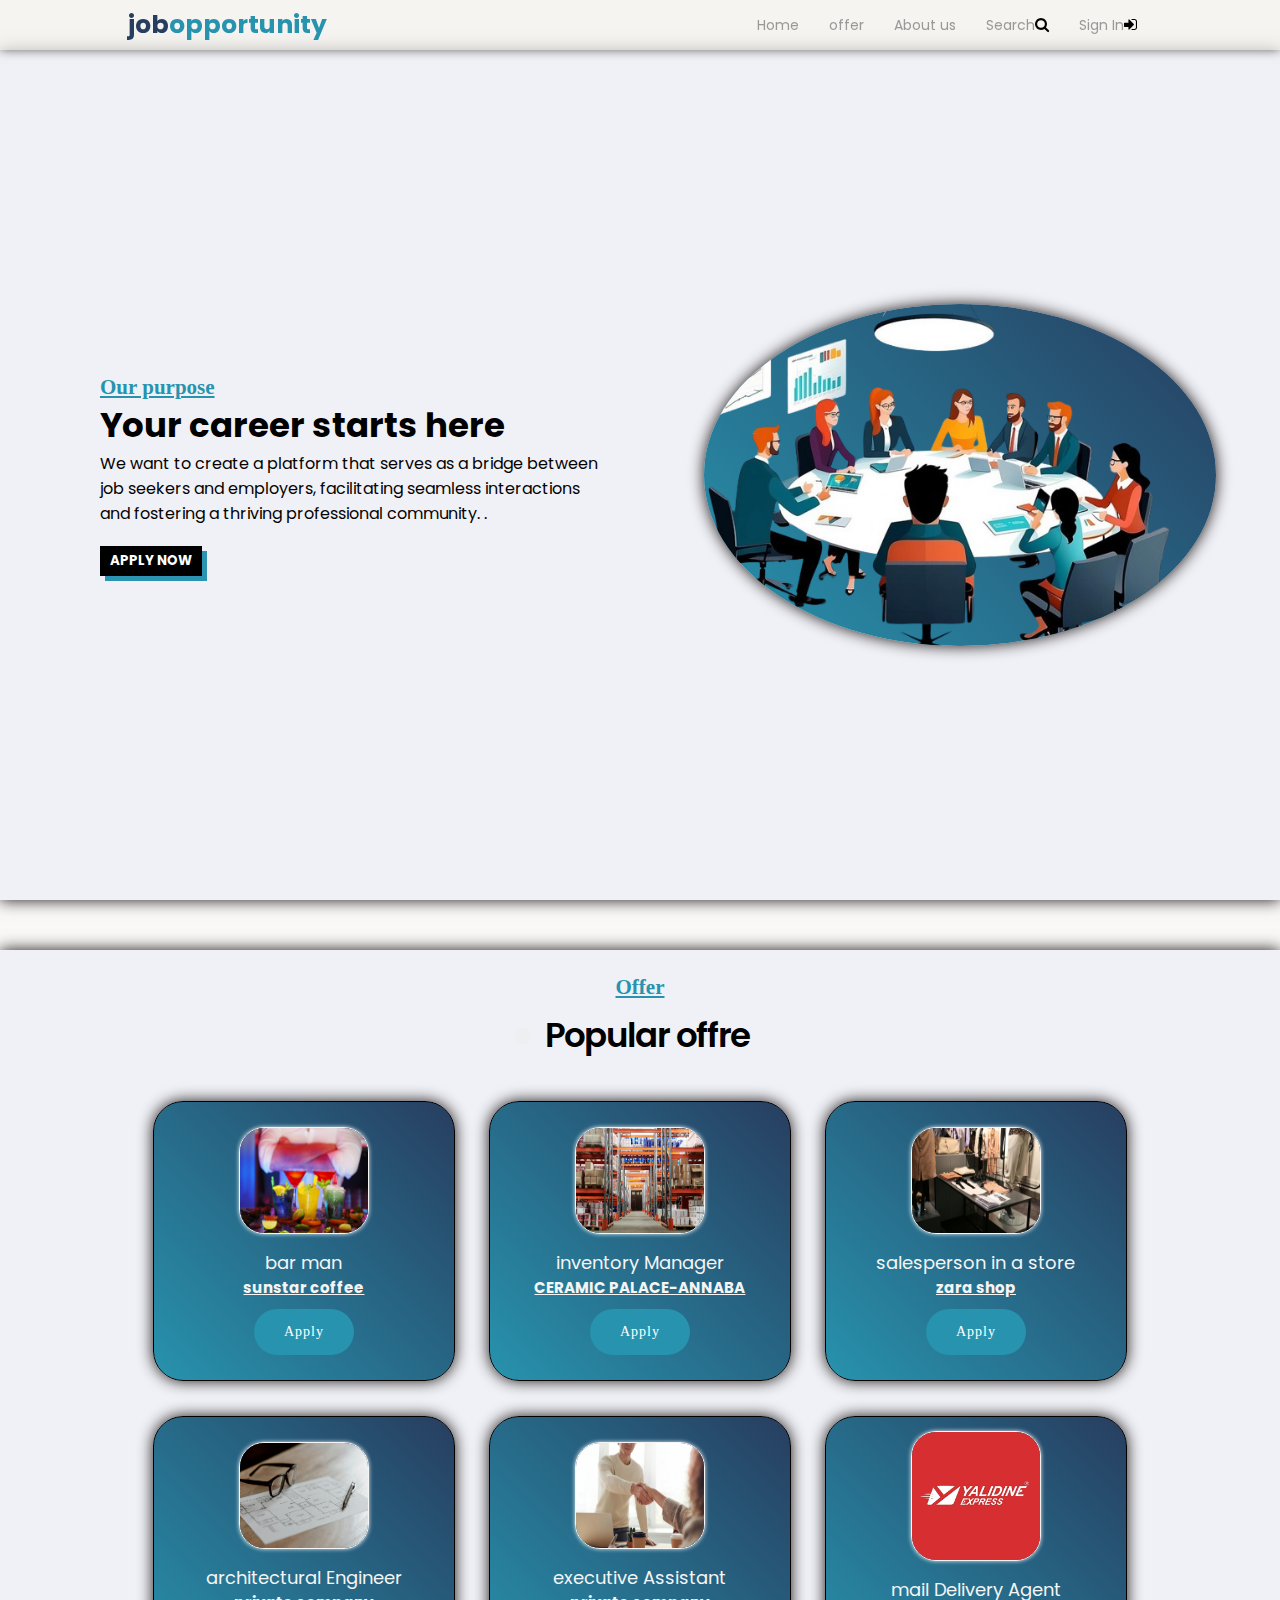
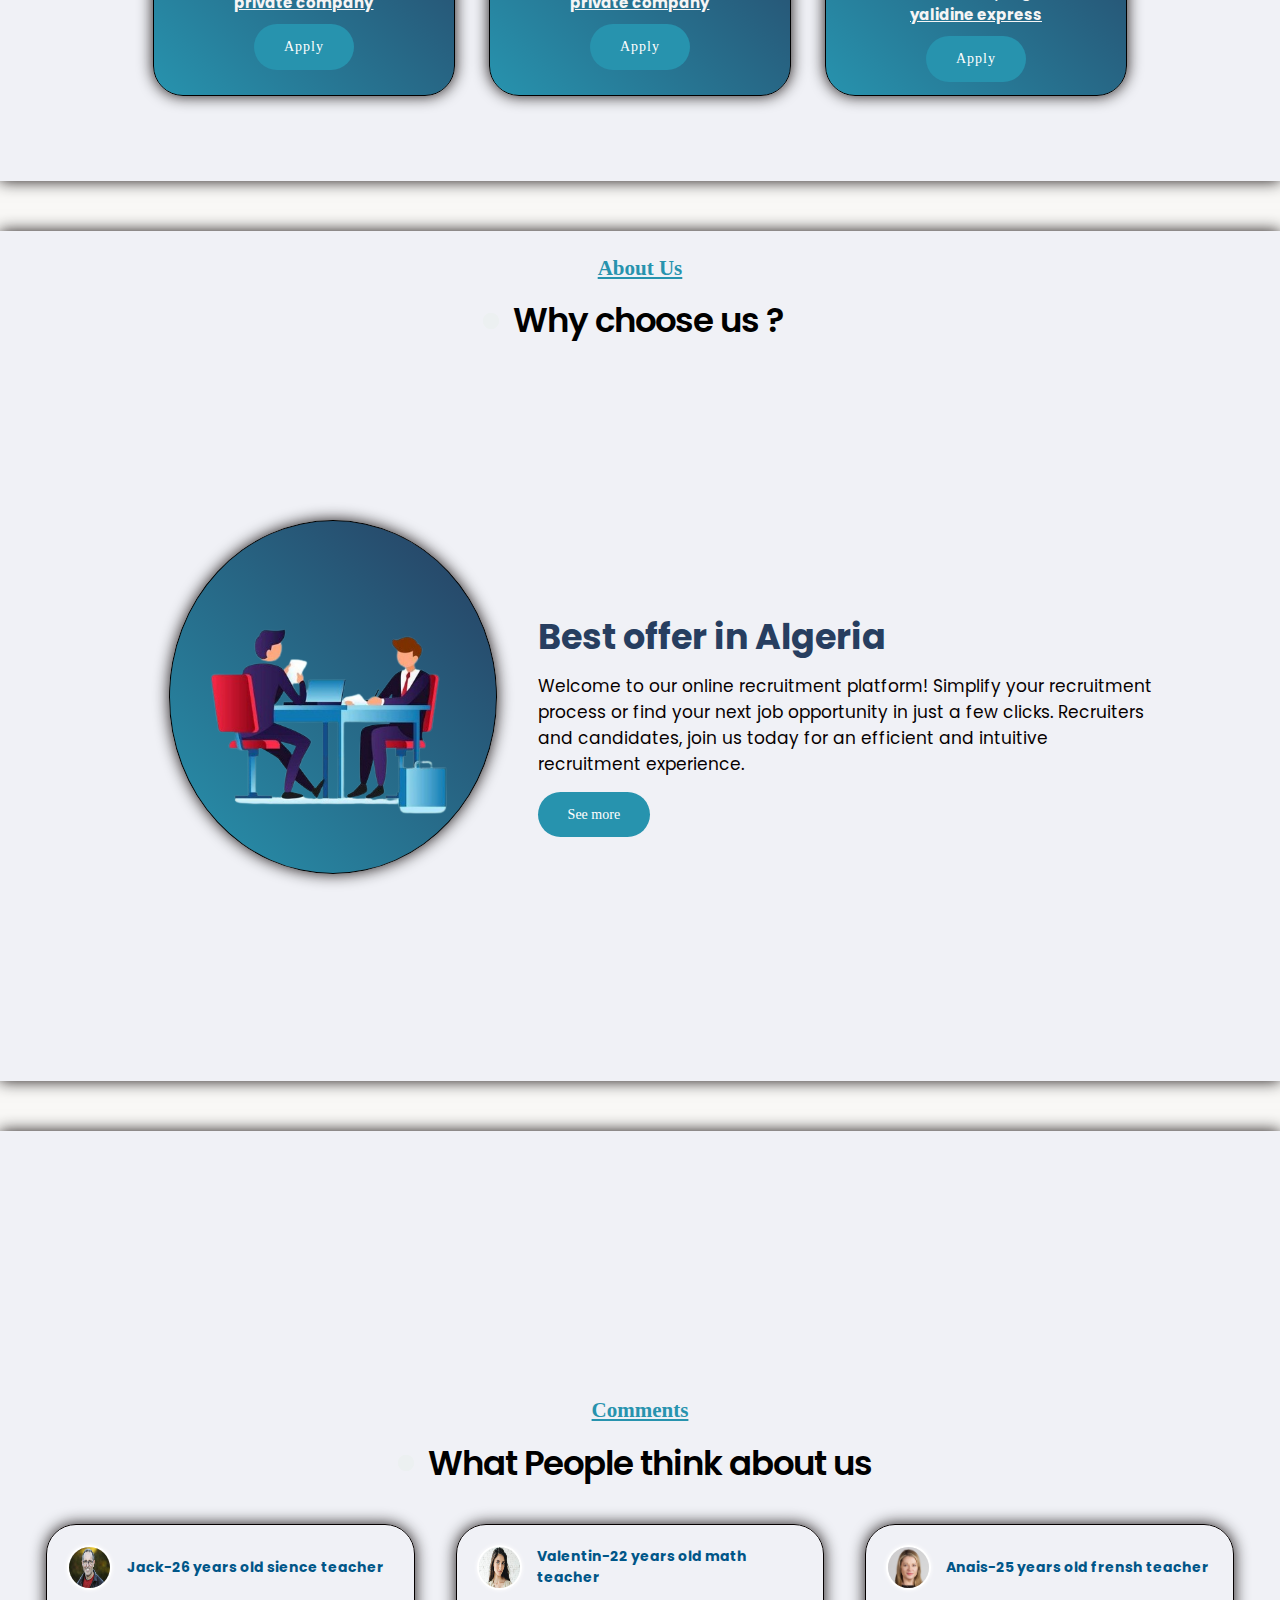
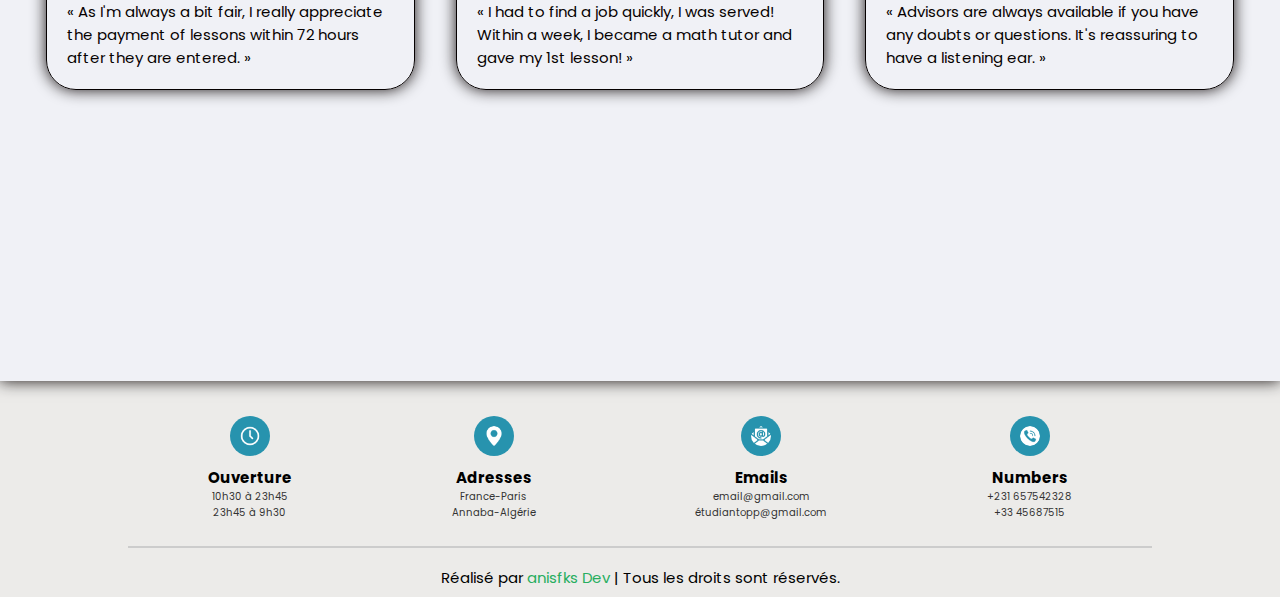
<file: html/index.html>
<!DOCTYPE html>
<html lang="en">
<head>
    <meta charset="UTF-8">
    <meta http-equiv="X-UA-Compatible" content="IE=edge">
    <meta name="viewport" content="width=device-width, initial-scale=1.0">
    <title>job opp</title>
    <link rel="stylesheet" href="../css/style.css">
    <link rel="stylesheet" href="https://cdnjs.cloudflare.com/ajax/libs/font-awesome/4.7.0/css/font-awesome.min.css">
    <link rel="shortcut icon" href="../images/Capture d’écran (7).png" type="image/x-icon">
</head>
<body>
    
    <header>
        <div class="logo">
            <p><span>job</span>opportunity</p>
        </div>
        <ul class="menu">
            <li><a href="index.html">Home</a></li>
            <li><a href="offreopp.html">offer</a></li>
            <li><a href="aboutus.html" >About us</a></li>
            <li><a href="#">Search</a><i class="fa fa-search" style="font-size:15px" ></i></li>
            <li  onclick="openk()" id="open"><a>Sign In</a><i class="fa fa-sign-in" aria-hidden="true" style="font-size:15px" ></i></li>
        </ul>

        <!-- menu responsive -->
        <div class="toggle_menu"></div>
        
    </header>




   
    <div id="windw" >
      <div id="dakhel">
        <span id="close" onclick="closek()">&times;</span>
        <section>
            <form class="form">
                <div class="flex-column">
                  <label>Email</label>
                </div>
                <div class="inputForm">
                  <svg
                    xmlns="http://www.w3.org/2000/svg"
                    width="20"
                    viewBox="0 0 32 32"
                    height="20"
                  >
                    <g data-name="Layer 3" id="Layer_3">
                      <path
                        d="m30.853 13.87a15 15 0 0 0 -29.729 4.082 15.1 15.1 0 0 0 12.876 12.918 15.6 15.6 0 0 0 2.016.13 14.85 14.85 0 0 0 7.715-2.145 1 1 0 1 0 -1.031-1.711 13.007 13.007 0 1 1 5.458-6.529 2.149 2.149 0 0 1 -4.158-.759v-10.856a1 1 0 0 0 -2 0v1.726a8 8 0 1 0 .2 10.325 4.135 4.135 0 0 0 7.83.274 15.2 15.2 0 0 0 .823-7.455zm-14.853 8.13a6 6 0 1 1 6-6 6.006 6.006 0 0 1 -6 6z"
                      ></path>
                    </g>
                  </svg>
                  <input placeholder="Enter your Email" class="input" type="text" />
                </div>
              
                <div class="flex-column">
                  <label>Password </label>
                </div>
                <div class="inputForm">
                  <svg
                    xmlns="http://www.w3.org/2000/svg"
                    width="20"
                    viewBox="-64 0 512 512"
                    height="20"
                  >
                    <path
                      d="m336 512h-288c-26.453125 0-48-21.523438-48-48v-224c0-26.476562 21.546875-48 48-48h288c26.453125 0 48 21.523438 48 48v224c0 26.476562-21.546875 48-48 48zm-288-288c-8.8125 0-16 7.167969-16 16v224c0 8.832031 7.1875 16 16 16h288c8.8125 0 16-7.167969 16-16v-224c0-8.832031-7.1875-16-16-16zm0 0"
                    ></path>
                    <path
                      d="m304 224c-8.832031 0-16-7.167969-16-16v-80c0-52.929688-43.070312-96-96-96s-96 43.070312-96 96v80c0 8.832031-7.167969 16-16 16s-16-7.167969-16-16v-80c0-70.59375 57.40625-128 128-128s128 57.40625 128 128v80c0 8.832031-7.167969 16-16 16zm0 0"
                    ></path>
                  </svg>
                  <input placeholder="Enter your Password" class="input" type="password" />
                </div>
              
                <div class="flex-row">
                  
                  <span class="span">Forgot password?</span>
                </div>
                <button class="button-submit">Sign In</button>
                <p class="p">Don't have an account? <a class="rgstr" onclick="openl()" id="open1">Sign Up</span></a></p>
            
                </div>
              </form>
              
        </section>
      </div>
    </div>



    <div id="windw1">
        <div id="dakhel1">
          <section>
            <form class="form1">
                <p class="title">Register </p>
                <p class="message">Signup now and get your job</p>
                    <div class="flex">
                    <label>
                        <input style="width: 200px;" id="fn" class="input" type="text" placeholder="" required="">
                        <span>Firstname</span>
                    </label>
            
                    <label>
                        <input id="ln" style=" width: 200px; position: relative; right: 18px;" class="input" type="text" placeholder="" required="">
                        <span >Lastname</span>
                    </label>
                </div>  
                        
                <label>
                    <input class="input" type="email" placeholder="" required="">
                    <span>Email</span>
                </label> 
                    
                <label>
                    <input class="input" type="password" placeholder="" required="">
                    <span>Password</span>
                </label>
                <label>
                    <input class="input" type="password" placeholder="" required="">
                    <span>Confirm password</span>
                </label>
                <button  class="submit">Sign up</button>
                <p class="signin">Already have an acount ? <a onclick="closel()" id="close1">Signin</a> </p>
            </form>
        </section>
        </div>
    </div>


















    <!-- section acceuil home -->

    <section id="home">
        <div class="left">
            <h4>Our purpose</h4>
            <h1>Your career starts here</h1>
            <p>We want to create a platform that serves as a bridge between job seekers and employers, facilitating seamless interactions and fostering a thriving professional community. .</p>
             <button><a href="offreopp.html">apply now</a></button>
        </div>
        <div class="right">
            <img src="../images/design-nahar_977617-74426-removebg-preview.png">
        </div>
    </section>

       <!-- section  menu -->

       <section id="menu">
           <h4 class="mini_title">Offer</h4>
           <h2 class="title" >Popular offre</h2>
           <div class="dishes">
               <div class="dish">
                   <img src="../images/pexels-energepiccom-110472.jpg">
                   <p>bar man</p>
                   <h2>sunstar coffee</h2>
                   <a href="../html/offreopp.html">Apply</a>
               </div>
               <div class="dish">
                    <img src="../images/pexels-tiger-lily-4483610.jpg">
                    <p>inventory Manager</p>
                    <h2>CERAMIC PALACE-ANNABA</h2>
                    <a href="./html/offreopp.html">Apply</a>
               </div>
               <div class="dish">
                    <img src="../images/pexels-edgars-kisuro-1488467.jpg">
                    <p>salesperson in a store</p>
                    <h2>zara  shop</h2>
                    <a href="../html/offreopp.html">Apply</a>
                </div>
                <div class="dish">
                        <img src="../images/pexels-anete-lusina-4792498.jpg">
                        <p>architectural Engineer </p>
                        <h2>private company</h2>
                        <a href="../html/offreopp.html">Apply</a>
                </div>
                <div class="dish">
                    <img src="../images/pexels-fauxels-3184465.jpg">
                    <p>executive Assistant</p>
                    <h2>private company</h2>
                    <a href="../html/offreopp.html">Apply</a>
               </div>
               <div class="dish">
                <img src="../images/téléchargement (1).png">
                <p>mail Delivery Agent</p>
                <h2>yalidine express</h2>
                <a href="../html/offreopp.html">Apply</a>
           </div>

           </div>
       </section>


       <!-- section about us -->

       <section id="about_us">
            <h4 class="mini_title">About Us</h4>
            <h2 class="title">Why choose us ?</h2>
            <div class="about">
                <div class="left">
                    <img src="../images/431954286_1119997585991327_9213122147907286357_n-removebg-preview.png">
                </div>
                <div class="right">
                    <h3>Best offer in Algeria</h3>
                    <p>Welcome to our online recruitment platform! Simplify your recruitment process or find your next job opportunity in just a few clicks. Recruiters and candidates, join us today for an efficient and intuitive recruitment experience.</p>
                    <a href="../html/aboutus.html">See more</a>
                </div>
            </div>
       </section>


       <!-- section comments -->
      <section class="comment_section">
            <h4 class="mini_title">Comments</h4>
            <h2 class="title"> What People think about us</h2>
            <div class="comments">
                <div class="comment">
                    <div>
                        <img src="../images/jack.jpeg">
                        <h4>Jack-26 years old sience teacher</h4> 
                        
                    </div>
                    <p>« As I'm always a bit fair, I really appreciate the payment of lessons within 72 hours after they are entered. »</p>
                </div>
                <div class="comment">
                    <div>
                        <img src="../images/vlntn.jpeg">
                        <h4>Valentin-22 years old math teacher </h4>
                    </div>
                    <p>« I had to find a job quickly, I was served! Within a week, I became a math tutor and gave my 1st lesson! »</p>
                </div>
                <div class="comment">
                    <div>
                        <img src="../images/anayis.jpeg">
                        <h4>Anais-25 years old frensh teacher</h4>
                    </div>
                    <p>« Advisors are always available if you have any doubts or questions. It's reassuring to have a listening ear. »</p>
                </div>


            </div>
      </section>

      <!-- section reservation 
      <section id="reservation">
        <h4 class="mini_title">reservation</h4>
        <h2 class="title"> fill this form to make a reservation</h2>
        <form action="">
            <label> Your Name</label>
            <input type="text">
            <label> Your Email</label>
            <input type="email">
            <label> Your Number</label>
            <input type="text">
            <label> Reservation Date</label>
            <input type="date">
            <input type="submit" value="Make The Reservation">
            
        </form>
      </section>
    -->


      <!-- footer -->
      <footer>
          <div class="services_list">
              <div class="service">
                  <img src="../icon/clock.png" alt="">
                  <h2>Ouverture</h2>
                  <p>10h30 à 23h45</p>
                  <p>23h45 à 9h30</p>
              </div>

              <div class="service">
                <img src="../icon/pin.png" alt="">
                <h2>Adresses</h2>
                <p>France-Paris</p>
                <p>Annaba-Algérie</p>
            </div>
            <div class="service">
                <img src="../icon/email.png" alt="">
                <h2>Emails</h2>
                <p>email@gmail.com</p>
                <p>étudiantopp@gmail.com</p>
            </div>
            <div class="service">
                <img src="../icon/call.png" alt="">
                <h2>Numbers</h2>
                <p>+231 657542328</p>
                <p>+33 45687515</p>
            </div>
            
            <hr>
          </div>

          <p class="footer_text">Réalisé par <span>anisfks Dev</span> | Tous les droits sont réservés.</p>
          
      </footer>


      <script src="window.js" >
         
      </script>




</body>
</html>
</file>
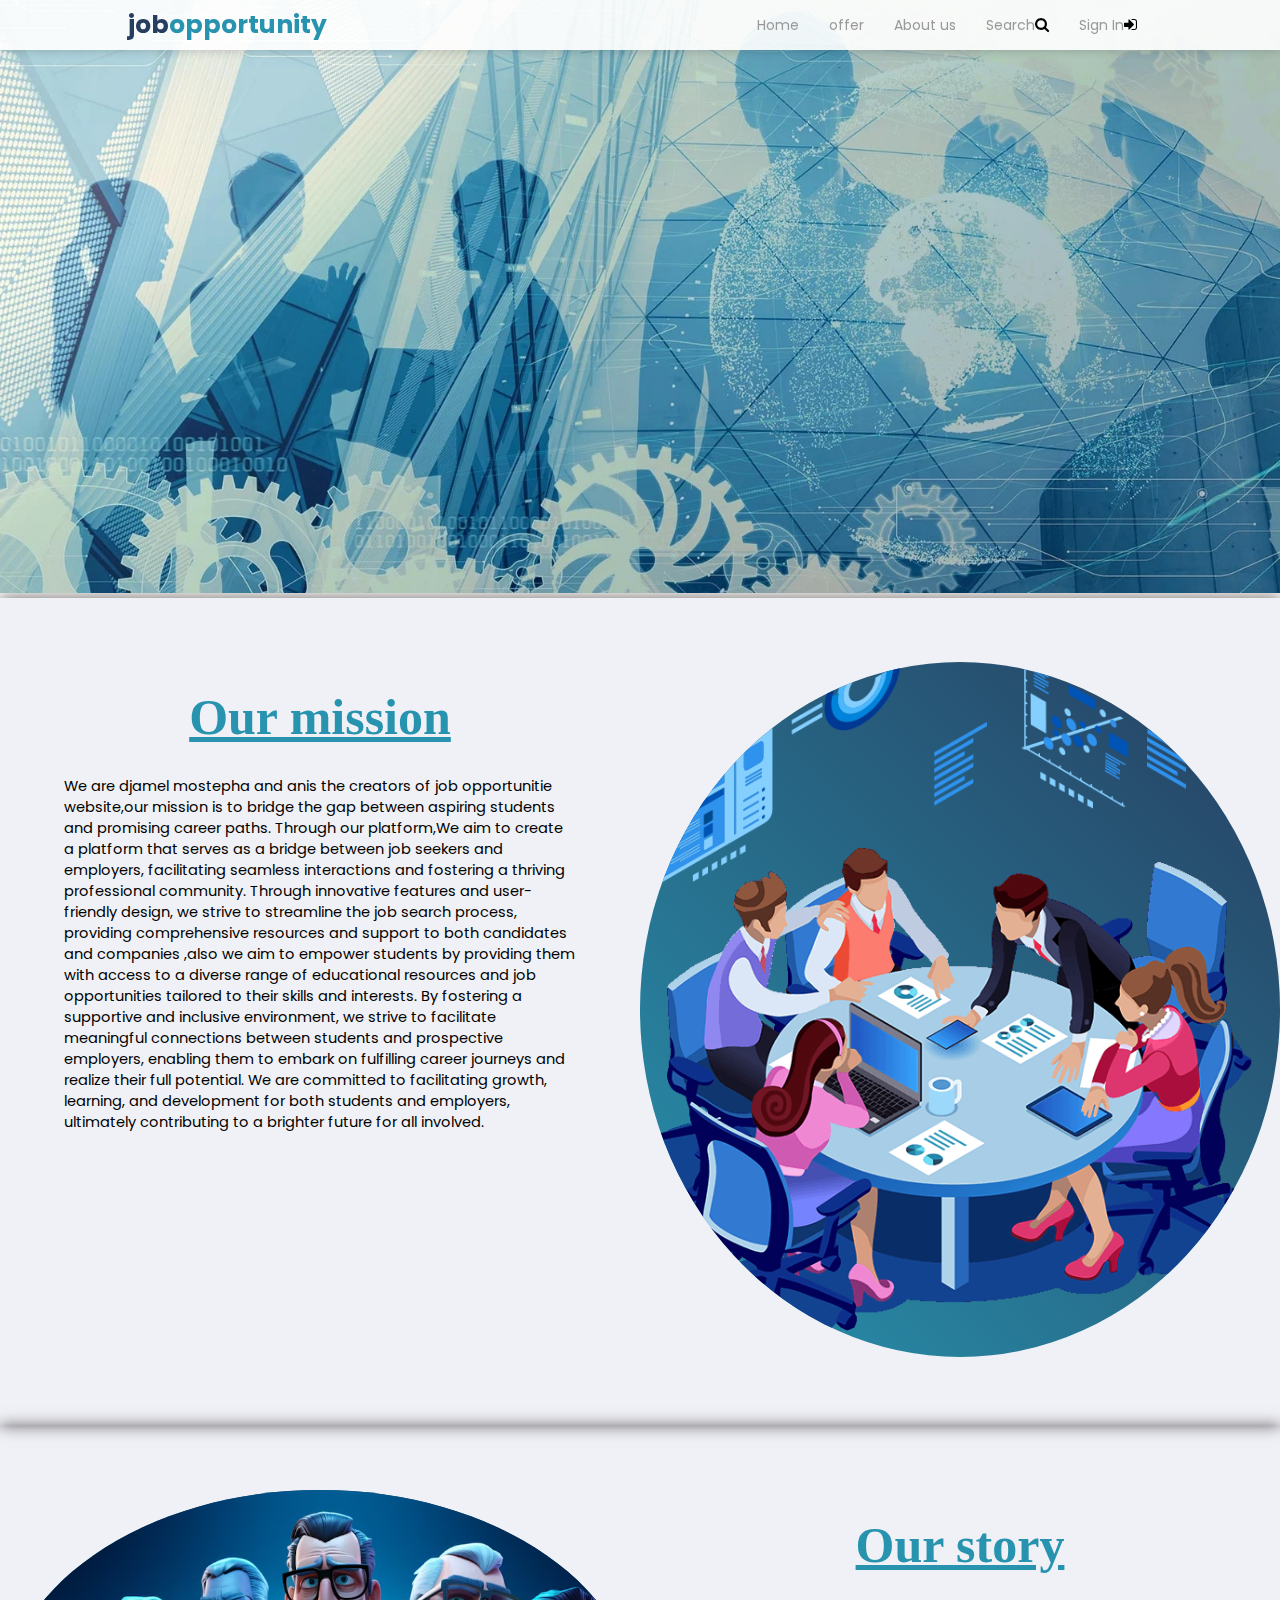
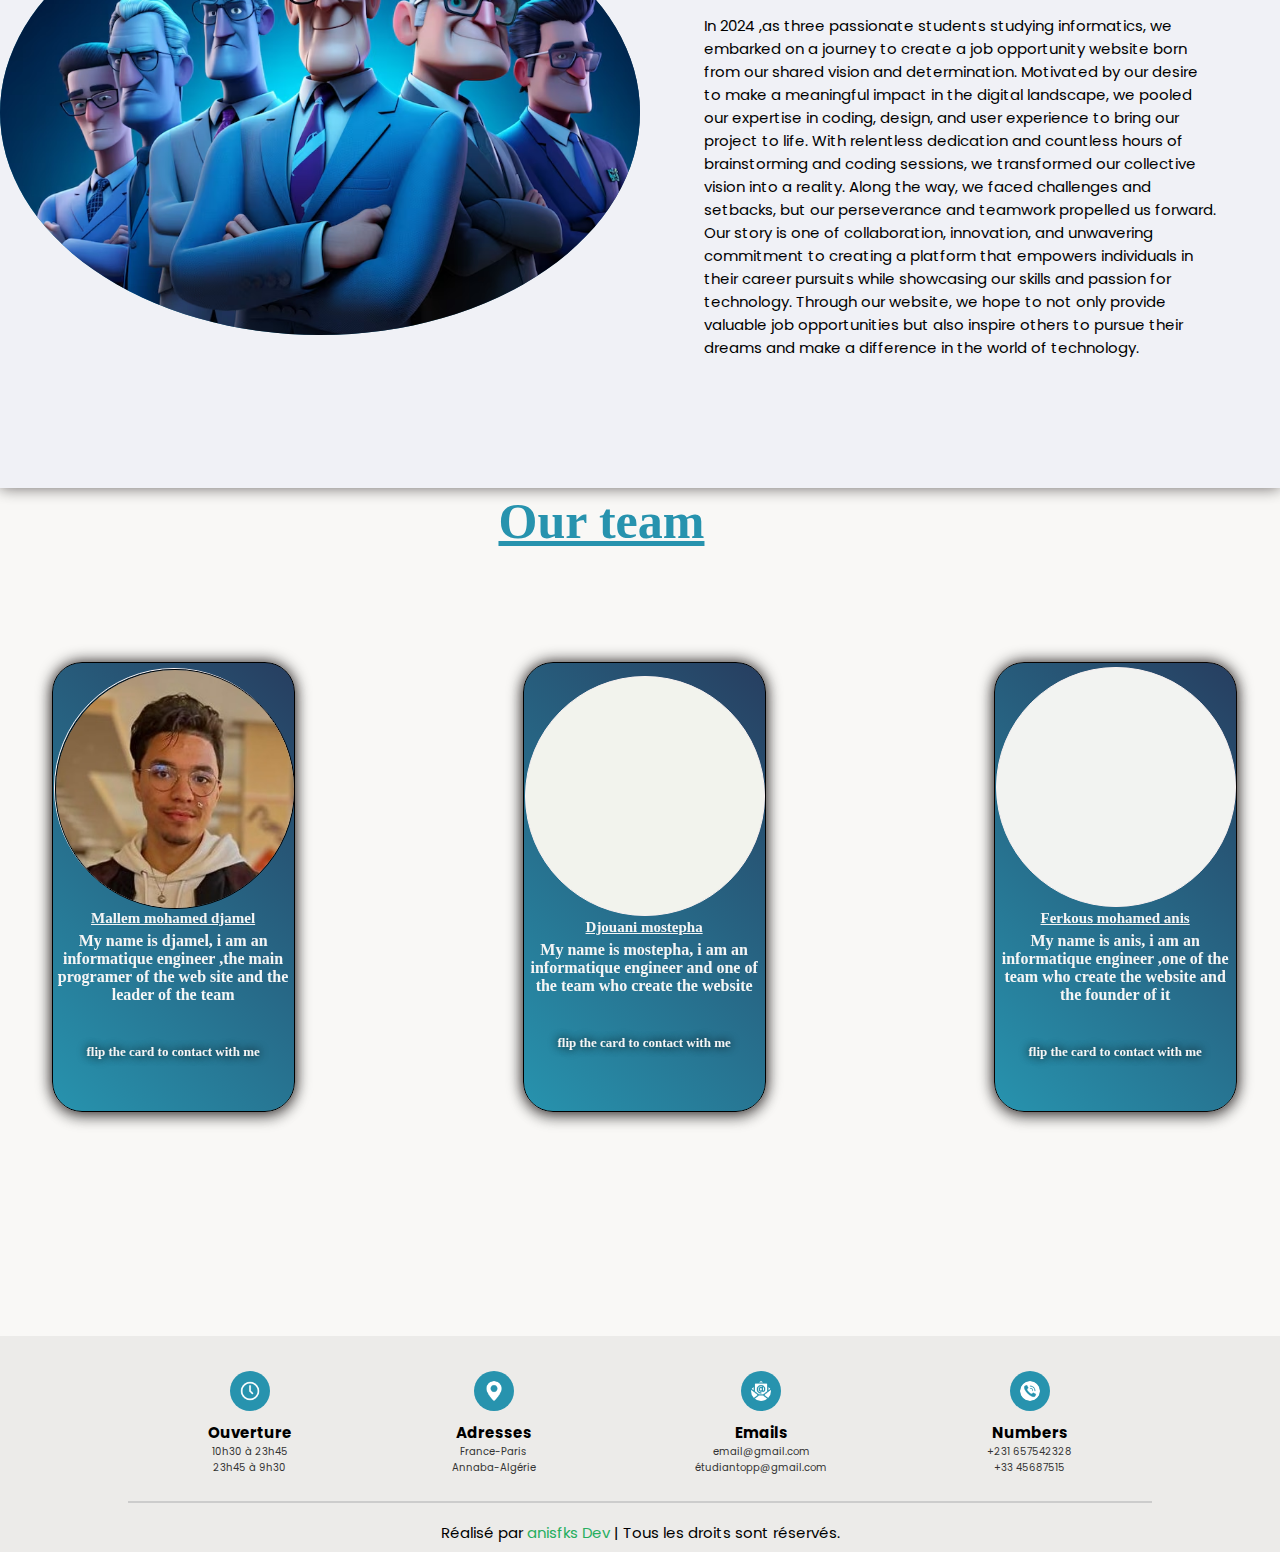
<file: html/aboutus.html>
<!DOCTYPE html>
<html lang="en">
<head>
    <meta charset="UTF-8">
    <meta name="viewport" content="width=device-width, initial-scale=1.0">
    <title>job opp</title>
    <link rel="stylesheet" href="../css/aboutus.css">
    <link rel="stylesheet" href="https://cdnjs.cloudflare.com/ajax/libs/font-awesome/4.7.0/css/font-awesome.min.css">
    <link rel="shortcut icon" href="../images/Capture d’écran (7).png" type="image/x-icon">
</head>
<body>
    <header>
        <div class="logo">
            <p><span>job</span>opportunity</p>
        </div>
        <ul class="menu">
         <li><a href="index.html">Home</a></li>
         <li><a href="offreopp.html">offer</a></li>
         <li><a href="aboutus.html" >About us</a></li>
         <li><a href="#">Search</a><i class="fa fa-search" style="font-size:15px" ></i></li>
         <li onclick="openk()" id="open" ><a>Sign In</a><i class="fa fa-sign-in" aria-hidden="true" style="font-size:15px" ></i></li>
     </ul>

        <!-- menu responsive -->
        <div class="toggle_menu"></div>
        
    </header>










    <div id="windw" >
      <div id="dakhel">
        <span id="close" onclick="closek()">&times;</span>
        <section>
            <form class="form">
                <div class="flex-column">
                  <label>Email</label>
                </div>
                <div class="inputForm">
                  <svg
                    xmlns="http://www.w3.org/2000/svg"
                    width="20"
                    viewBox="0 0 32 32"
                    height="20"
                  >
                    <g data-name="Layer 3" id="Layer_3">
                      <path
                        d="m30.853 13.87a15 15 0 0 0 -29.729 4.082 15.1 15.1 0 0 0 12.876 12.918 15.6 15.6 0 0 0 2.016.13 14.85 14.85 0 0 0 7.715-2.145 1 1 0 1 0 -1.031-1.711 13.007 13.007 0 1 1 5.458-6.529 2.149 2.149 0 0 1 -4.158-.759v-10.856a1 1 0 0 0 -2 0v1.726a8 8 0 1 0 .2 10.325 4.135 4.135 0 0 0 7.83.274 15.2 15.2 0 0 0 .823-7.455zm-14.853 8.13a6 6 0 1 1 6-6 6.006 6.006 0 0 1 -6 6z"
                      ></path>
                    </g>
                  </svg>
                  <input placeholder="Enter your Email" class="input" type="text" />
                </div>
              
                <div class="flex-column">
                  <label>Password </label>
                </div>
                <div class="inputForm">
                  <svg
                    xmlns="http://www.w3.org/2000/svg"
                    width="20"
                    viewBox="-64 0 512 512"
                    height="20"
                  >
                    <path
                      d="m336 512h-288c-26.453125 0-48-21.523438-48-48v-224c0-26.476562 21.546875-48 48-48h288c26.453125 0 48 21.523438 48 48v224c0 26.476562-21.546875 48-48 48zm-288-288c-8.8125 0-16 7.167969-16 16v224c0 8.832031 7.1875 16 16 16h288c8.8125 0 16-7.167969 16-16v-224c0-8.832031-7.1875-16-16-16zm0 0"
                    ></path>
                    <path
                      d="m304 224c-8.832031 0-16-7.167969-16-16v-80c0-52.929688-43.070312-96-96-96s-96 43.070312-96 96v80c0 8.832031-7.167969 16-16 16s-16-7.167969-16-16v-80c0-70.59375 57.40625-128 128-128s128 57.40625 128 128v80c0 8.832031-7.167969 16-16 16zm0 0"
                    ></path>
                  </svg>
                  <input placeholder="Enter your Password" class="input" type="password" />
                </div>
              
                <div class="flex-row">
                  
                  <span class="span">Forgot password?</span>
                </div>
                <button class="button-submit">Sign In</button>
                <p class="p">Don't have an account? <a class="rgstr"  onclick="openl()" id="open1"><span class="span">Sign Up</span></a></p>
            
                </div>
              </form>
              
        </section>
      </div>
    </div>




    <div id="windw1">
      <div id="dakhel1">
        <section>
          <form class="form1">
              <p class="title">Register </p>
              <p class="message">Signup now and get your job</p>
                  <div class="flex">
                  <label>
                      <input style="width: 200px;" id="fn" class="input" type="text" placeholder="" required="">
                      <span>Firstname</span>
                  </label>
          
                  <label>
                      <input id="ln" style=" width: 200px; position: relative; right: 18px;" class="input" type="text" placeholder="" required="">
                      <span >Lastname</span>
                  </label>
              </div>  
                      
              <label>
                  <input class="input" type="email" placeholder="" required="">
                  <span>Email</span>
              </label> 
                  
              <label>
                  <input class="input" type="password" placeholder="" required="">
                  <span>Password</span>
              </label>
              <label>
                  <input class="input" type="password" placeholder="" required="">
                  <span>Confirm password</span>
              </label>
              <button  class="submit">Sign up</button>
              <p class="signin">Already have an acount ? <a onclick="closel()" id="close1">Signin</a> </p>
          </form>
      </section>
      </div>
  </div>

    
          
    














 <div class="header">
 <img src="../images/About us_edit_13438682591178.jpg" alt="">
 </div>
 
 <div class="container">
    
    <div class="about">
       <div class="left">
          <h1>Our mission</h1>
         <p>We are djamel mostepha and anis the creators of job opportunitie website,our mission is to bridge the gap between aspiring students and promising career paths. Through our platform,We aim to create a platform that serves as a bridge between job seekers and employers, facilitating seamless interactions and fostering a thriving professional community. Through innovative features and user-friendly design, we strive to streamline the job search process, providing comprehensive resources and support to both candidates and companies ,also we aim to empower students by providing them with access to a diverse range of educational resources and job opportunities tailored to their skills and interests. By fostering a supportive and inclusive environment, we strive to facilitate meaningful connections between students and prospective employers, enabling them to embark on fulfilling career journeys and realize their full potential. We are committed to facilitating growth, learning, and development for both students and employers, ultimately contributing to a brighter future for all involved.</p>
       </div>
       <div class="right">
          <img src="../images/5-16.png">
       </div>
       <div class="clear"></div>
    </div>
    
    
    
    <div class="mission">
      
       <div class="left">
          <img src="../images/men-cartoon-characters-together_23-2150964453.png">
       </div>
         <div class="right">
          <h1>Our story</h1>
         <p>In 2024 ,as three passionate students studying informatics, we embarked on a journey to create a job opportunity website born from our shared vision and determination. Motivated by our desire to make a meaningful impact in the digital landscape, we pooled our expertise in coding, design, and user experience to bring our project to life. With relentless dedication and countless hours of brainstorming and coding sessions, we transformed our collective vision into a reality. Along the way, we faced challenges and setbacks, but our perseverance and teamwork propelled us forward. Our story is one of collaboration, innovation, and unwavering commitment to creating a platform that empowers individuals in their career pursuits while showcasing our skills and passion for technology. Through our website, we hope to not only provide valuable job opportunities but also inspire others to pursue their dreams and make a difference in the world of technology.</p>
       </div>
       <div class="clear"></div>
       </div>

    
    
   
        <div class="team">
       <div class="h2" ><h1  class="h1" >Our team</h1></div>
           
    
      <div class="cartaa" >
        <div class="flip-card">
          <div class="flip-card-inner">
              <div class="flip-card-front">
                <div class="circle" >
                  <img class="djo" src="../images/IMG_20230401_052445_803.jpg" alt="">
                </div>
                <h2>Mallem mohamed djamel</h2>
                <h4>My name is djamel, i am an informatique engineer ,the main programer of the web site and the leader of the team</h4>
                <h5>flip the card to contact with me</h5>
                  
              </div>
              <div class="flip-card-back">
                <div class="card">
                  <div class="background">
                  </div>
                  <div class="logoo">
                   Socials
                  </div>
                
                  <a href="#"><div class="box box1"><span class="icon"><svg viewBox="0 0 30 30" xmlns="http://www.w3.org/2000/svg" class="svg">
                        <path d="M 9.9980469 3 C 6.1390469 3 3 6.1419531 3 10.001953 L 3 20.001953 C 3 23.860953 6.1419531 27 10.001953 27 L 20.001953 27 C 23.860953 27 27 23.858047 27 19.998047 L 27 9.9980469 C 27 6.1390469 23.858047 3 19.998047 3 L 9.9980469 3 z M 22 7 C 22.552 7 23 7.448 23 8 C 23 8.552 22.552 9 22 9 C 21.448 9 21 8.552 21 8 C 21 7.448 21.448 7 22 7 z M 15 9 C 18.309 9 21 11.691 21 15 C 21 18.309 18.309 21 15 21 C 11.691 21 9 18.309 9 15 C 9 11.691 11.691 9 15 9 z M 15 11 A 4 4 0 0 0 11 15 A 4 4 0 0 0 15 19 A 4 4 0 0 0 19 15 A 4 4 0 0 0 15 11 z"></path>
                      </svg></span></div></a>
                
                  <a href="##"><div class="box box2"> <span class="icon"><svg viewBox="0 0 512 512" xmlns="http://www.w3.org/2000/svg" class="svg">
                        <path d="M459.37 151.716c.325 4.548.325 9.097.325 13.645 0 138.72-105.583 298.558-298.558 298.558-59.452 0-114.68-17.219-161.137-47.106 8.447.974 16.568 1.299 25.34 1.299 49.055 0 94.213-16.568 130.274-44.832-46.132-.975-84.792-31.188-98.112-72.772 6.498.974 12.995 1.624 19.818 1.624 9.421 0 18.843-1.3 27.614-3.573-48.081-9.747-84.143-51.98-84.143-102.985v-1.299c13.969 7.797 30.214 12.67 47.431 13.319-28.264-18.843-46.781-51.005-46.781-87.391 0-19.492 5.197-37.36 14.294-52.954 51.655 63.675 129.3 105.258 216.365 109.807-1.624-7.797-2.599-15.918-2.599-24.04 0-57.828 46.782-104.934 104.934-104.934 30.213 0 57.502 12.67 76.67 33.137 23.715-4.548 46.456-13.32 66.599-25.34-7.798 24.366-24.366 44.833-46.132 57.827 21.117-2.273 41.584-8.122 60.426-16.243-14.292 20.791-32.161 39.308-52.628 54.253z"></path>
                      </svg></span></div></a>
                
                  <a href="###"><div class="box box3"><span class="icon"><svg viewBox="0 0 640 512" xmlns="http://www.w3.org/2000/svg" class="svg">
                        <path d="M524.531,69.836a1.5,1.5,0,0,0-.764-.7A485.065,485.065,0,0,0,404.081,32.03a1.816,1.816,0,0,0-1.923.91,337.461,337.461,0,0,0-14.9,30.6,447.848,447.848,0,0,0-134.426,0,309.541,309.541,0,0,0-15.135-30.6,1.89,1.89,0,0,0-1.924-.91A483.689,483.689,0,0,0,116.085,69.137a1.712,1.712,0,0,0-.788.676C39.068,183.651,18.186,294.69,28.43,404.354a2.016,2.016,0,0,0,.765,1.375A487.666,487.666,0,0,0,176.02,479.918a1.9,1.9,0,0,0,2.063-.676A348.2,348.2,0,0,0,208.12,430.4a1.86,1.86,0,0,0-1.019-2.588,321.173,321.173,0,0,1-45.868-21.853,1.885,1.885,0,0,1-.185-3.126c3.082-2.309,6.166-4.711,9.109-7.137a1.819,1.819,0,0,1,1.9-.256c96.229,43.917,200.41,43.917,295.5,0a1.812,1.812,0,0,1,1.924.233c2.944,2.426,6.027,4.851,9.132,7.16a1.884,1.884,0,0,1-.162,3.126,301.407,301.407,0,0,1-45.89,21.83,1.875,1.875,0,0,0-1,2.611,391.055,391.055,0,0,0,30.014,48.815,1.864,1.864,0,0,0,2.063.7A486.048,486.048,0,0,0,610.7,405.729a1.882,1.882,0,0,0,.765-1.352C623.729,277.594,590.933,167.465,524.531,69.836ZM222.491,337.58c-28.972,0-52.844-26.587-52.844-59.239S193.056,219.1,222.491,219.1c29.665,0,53.306,26.82,52.843,59.239C275.334,310.993,251.924,337.58,222.491,337.58Zm195.38,0c-28.971,0-52.843-26.587-52.843-59.239S388.437,219.1,417.871,219.1c29.667,0,53.307,26.82,52.844,59.239C470.715,310.993,447.538,337.58,417.871,337.58Z"></path>
                      </svg></span></div></a>
                
                  <div class="box box4"></div>
                </div>
                  
              </div>
          </div>
      </div>
      </div>
           
           
    <div class="cartaa" >
      <div class="flip-card1">
        <div class="flip-card-inner1">
            <div class="flip-card-front1">
                <div class="circle1">
                 
                </div>
                <h2>Djouani mostepha</h2>
                <h4>My name is mostepha, i am an informatique engineer and one of the team who create the website</h4>
                <h5>flip the card to contact with me</h5>
            </div>
            <div class="flip-card-back1">
              <div class="card">
                <div class="background">
                </div>
                <div class="logoo">
                 Socials
                </div>
              
                <a href="#"><div class="box box1"><span class="icon"><svg viewBox="0 0 30 30" xmlns="http://www.w3.org/2000/svg" class="svg">
                      <path d="M 9.9980469 3 C 6.1390469 3 3 6.1419531 3 10.001953 L 3 20.001953 C 3 23.860953 6.1419531 27 10.001953 27 L 20.001953 27 C 23.860953 27 27 23.858047 27 19.998047 L 27 9.9980469 C 27 6.1390469 23.858047 3 19.998047 3 L 9.9980469 3 z M 22 7 C 22.552 7 23 7.448 23 8 C 23 8.552 22.552 9 22 9 C 21.448 9 21 8.552 21 8 C 21 7.448 21.448 7 22 7 z M 15 9 C 18.309 9 21 11.691 21 15 C 21 18.309 18.309 21 15 21 C 11.691 21 9 18.309 9 15 C 9 11.691 11.691 9 15 9 z M 15 11 A 4 4 0 0 0 11 15 A 4 4 0 0 0 15 19 A 4 4 0 0 0 19 15 A 4 4 0 0 0 15 11 z"></path>
                    </svg></span></div></a>
              
                <a href="##"><div class="box box2"> <span class="icon"><svg viewBox="0 0 512 512" xmlns="http://www.w3.org/2000/svg" class="svg">
                      <path d="M459.37 151.716c.325 4.548.325 9.097.325 13.645 0 138.72-105.583 298.558-298.558 298.558-59.452 0-114.68-17.219-161.137-47.106 8.447.974 16.568 1.299 25.34 1.299 49.055 0 94.213-16.568 130.274-44.832-46.132-.975-84.792-31.188-98.112-72.772 6.498.974 12.995 1.624 19.818 1.624 9.421 0 18.843-1.3 27.614-3.573-48.081-9.747-84.143-51.98-84.143-102.985v-1.299c13.969 7.797 30.214 12.67 47.431 13.319-28.264-18.843-46.781-51.005-46.781-87.391 0-19.492 5.197-37.36 14.294-52.954 51.655 63.675 129.3 105.258 216.365 109.807-1.624-7.797-2.599-15.918-2.599-24.04 0-57.828 46.782-104.934 104.934-104.934 30.213 0 57.502 12.67 76.67 33.137 23.715-4.548 46.456-13.32 66.599-25.34-7.798 24.366-24.366 44.833-46.132 57.827 21.117-2.273 41.584-8.122 60.426-16.243-14.292 20.791-32.161 39.308-52.628 54.253z"></path>
                    </svg></span></div></a>
              
                <a href="###"><div class="box box3"><span class="icon"><svg viewBox="0 0 640 512" xmlns="http://www.w3.org/2000/svg" class="svg">
                      <path d="M524.531,69.836a1.5,1.5,0,0,0-.764-.7A485.065,485.065,0,0,0,404.081,32.03a1.816,1.816,0,0,0-1.923.91,337.461,337.461,0,0,0-14.9,30.6,447.848,447.848,0,0,0-134.426,0,309.541,309.541,0,0,0-15.135-30.6,1.89,1.89,0,0,0-1.924-.91A483.689,483.689,0,0,0,116.085,69.137a1.712,1.712,0,0,0-.788.676C39.068,183.651,18.186,294.69,28.43,404.354a2.016,2.016,0,0,0,.765,1.375A487.666,487.666,0,0,0,176.02,479.918a1.9,1.9,0,0,0,2.063-.676A348.2,348.2,0,0,0,208.12,430.4a1.86,1.86,0,0,0-1.019-2.588,321.173,321.173,0,0,1-45.868-21.853,1.885,1.885,0,0,1-.185-3.126c3.082-2.309,6.166-4.711,9.109-7.137a1.819,1.819,0,0,1,1.9-.256c96.229,43.917,200.41,43.917,295.5,0a1.812,1.812,0,0,1,1.924.233c2.944,2.426,6.027,4.851,9.132,7.16a1.884,1.884,0,0,1-.162,3.126,301.407,301.407,0,0,1-45.89,21.83,1.875,1.875,0,0,0-1,2.611,391.055,391.055,0,0,0,30.014,48.815,1.864,1.864,0,0,0,2.063.7A486.048,486.048,0,0,0,610.7,405.729a1.882,1.882,0,0,0,.765-1.352C623.729,277.594,590.933,167.465,524.531,69.836ZM222.491,337.58c-28.972,0-52.844-26.587-52.844-59.239S193.056,219.1,222.491,219.1c29.665,0,53.306,26.82,52.843,59.239C275.334,310.993,251.924,337.58,222.491,337.58Zm195.38,0c-28.971,0-52.843-26.587-52.843-59.239S388.437,219.1,417.871,219.1c29.667,0,53.307,26.82,52.844,59.239C470.715,310.993,447.538,337.58,417.871,337.58Z"></path>
                    </svg></span></div></a>
              
                <div class="box box4"></div>
              </div>
               
            </div>
        </div>
    </div>
    </div>
           
           
  <div class="cartaa" > 
    <div class="flip-card2">
    <div class="flip-card-inner2">
        <div class="flip-card-front2">
            <div class="circle2">
           
            </div>
            <h2>Ferkous mohamed anis</h2>
              <h4>My name is anis, i am an informatique engineer ,one of the team who create the website and the founder of it</h4>
              <h5>flip the card to contact with me</h5>
        </div>
        <div class="flip-card-back2">
          <div class="card">
            <div class="background">
            </div>
            <div class="logoo">
             Socials
            </div>
          
            <a href="#"><div class="box box1"><span class="icon"><svg viewBox="0 0 30 30" xmlns="http://www.w3.org/2000/svg" class="svg">
                  <path d="M 9.9980469 3 C 6.1390469 3 3 6.1419531 3 10.001953 L 3 20.001953 C 3 23.860953 6.1419531 27 10.001953 27 L 20.001953 27 C 23.860953 27 27 23.858047 27 19.998047 L 27 9.9980469 C 27 6.1390469 23.858047 3 19.998047 3 L 9.9980469 3 z M 22 7 C 22.552 7 23 7.448 23 8 C 23 8.552 22.552 9 22 9 C 21.448 9 21 8.552 21 8 C 21 7.448 21.448 7 22 7 z M 15 9 C 18.309 9 21 11.691 21 15 C 21 18.309 18.309 21 15 21 C 11.691 21 9 18.309 9 15 C 9 11.691 11.691 9 15 9 z M 15 11 A 4 4 0 0 0 11 15 A 4 4 0 0 0 15 19 A 4 4 0 0 0 19 15 A 4 4 0 0 0 15 11 z"></path>
                </svg></span></div></a>
          
            <a href="##"><div class="box box2"> <span class="icon"><svg viewBox="0 0 512 512" xmlns="http://www.w3.org/2000/svg" class="svg">
                  <path d="M459.37 151.716c.325 4.548.325 9.097.325 13.645 0 138.72-105.583 298.558-298.558 298.558-59.452 0-114.68-17.219-161.137-47.106 8.447.974 16.568 1.299 25.34 1.299 49.055 0 94.213-16.568 130.274-44.832-46.132-.975-84.792-31.188-98.112-72.772 6.498.974 12.995 1.624 19.818 1.624 9.421 0 18.843-1.3 27.614-3.573-48.081-9.747-84.143-51.98-84.143-102.985v-1.299c13.969 7.797 30.214 12.67 47.431 13.319-28.264-18.843-46.781-51.005-46.781-87.391 0-19.492 5.197-37.36 14.294-52.954 51.655 63.675 129.3 105.258 216.365 109.807-1.624-7.797-2.599-15.918-2.599-24.04 0-57.828 46.782-104.934 104.934-104.934 30.213 0 57.502 12.67 76.67 33.137 23.715-4.548 46.456-13.32 66.599-25.34-7.798 24.366-24.366 44.833-46.132 57.827 21.117-2.273 41.584-8.122 60.426-16.243-14.292 20.791-32.161 39.308-52.628 54.253z"></path>
                </svg></span></div></a>
          
            <a href="###"><div class="box box3"><span class="icon"><svg viewBox="0 0 640 512" xmlns="http://www.w3.org/2000/svg" class="svg">
                  <path d="M524.531,69.836a1.5,1.5,0,0,0-.764-.7A485.065,485.065,0,0,0,404.081,32.03a1.816,1.816,0,0,0-1.923.91,337.461,337.461,0,0,0-14.9,30.6,447.848,447.848,0,0,0-134.426,0,309.541,309.541,0,0,0-15.135-30.6,1.89,1.89,0,0,0-1.924-.91A483.689,483.689,0,0,0,116.085,69.137a1.712,1.712,0,0,0-.788.676C39.068,183.651,18.186,294.69,28.43,404.354a2.016,2.016,0,0,0,.765,1.375A487.666,487.666,0,0,0,176.02,479.918a1.9,1.9,0,0,0,2.063-.676A348.2,348.2,0,0,0,208.12,430.4a1.86,1.86,0,0,0-1.019-2.588,321.173,321.173,0,0,1-45.868-21.853,1.885,1.885,0,0,1-.185-3.126c3.082-2.309,6.166-4.711,9.109-7.137a1.819,1.819,0,0,1,1.9-.256c96.229,43.917,200.41,43.917,295.5,0a1.812,1.812,0,0,1,1.924.233c2.944,2.426,6.027,4.851,9.132,7.16a1.884,1.884,0,0,1-.162,3.126,301.407,301.407,0,0,1-45.89,21.83,1.875,1.875,0,0,0-1,2.611,391.055,391.055,0,0,0,30.014,48.815,1.864,1.864,0,0,0,2.063.7A486.048,486.048,0,0,0,610.7,405.729a1.882,1.882,0,0,0,.765-1.352C623.729,277.594,590.933,167.465,524.531,69.836ZM222.491,337.58c-28.972,0-52.844-26.587-52.844-59.239S193.056,219.1,222.491,219.1c29.665,0,53.306,26.82,52.843,59.239C275.334,310.993,251.924,337.58,222.491,337.58Zm195.38,0c-28.971,0-52.843-26.587-52.843-59.239S388.437,219.1,417.871,219.1c29.667,0,53.307,26.82,52.844,59.239C470.715,310.993,447.538,337.58,417.871,337.58Z"></path>
                </svg></span></div></a>
          
            <div class="box box4"></div>
          </div>
        </div>
    </div>
</div></div>

    </div>


 
 

   


 
    <!-- footer -->
    <footer>
      <div class="services_list">
          <div class="service">
              <img src="../icon/clock.png" alt="">
              <h2>Ouverture</h2>
              <p>10h30 à 23h45</p>
              <p>23h45 à 9h30</p>
          </div>

          <div class="service">
            <img src="../icon/pin.png" alt="">
            <h2>Adresses</h2>
            <p>France-Paris</p>
            <p>Annaba-Algérie</p>
        </div>
        <div class="service">
            <img src="../icon/email.png" alt="">
            <h2>Emails</h2>
            <p>email@gmail.com</p>
            <p>étudiantopp@gmail.com</p>
        </div>
        <div class="service">
            <img src="../icon/call.png" alt="">
            <h2>Numbers</h2>
            <p>+231 657542328</p>
            <p>+33 45687515</p>
        </div>
        
        <hr>
      </div>

      <p class="footer_text">Réalisé par <span>anisfks Dev</span> | Tous les droits sont réservés.</p>
      
  </footer>




    <script src="window.js" >
      
  </script>
</body>
</html>
</file>
<file: css/style.css>
@import url('https://fonts.googleapis.com/css2?family=Poppins:wght@100;200;500;700&display=swap');
@import url('https://fonts.cdnfonts.com/css/segoe-ui-4');
*{
    margin: 0;
    padding: 0;
    box-sizing: border-box;
    font-family: 'Poppins', sans-serif; 
}
section {
    margin-top: 50px;
}
body {
    position: relative;
}
html {
    scroll-behavior: smooth;
    font-size: 62.5%;
}
header {
    display: flex;
    align-items: center;
    justify-content: space-between;
    height: 50px;
    padding: 0 10%;
    position: fixed;
    top: 0;
    left: 0;
    right: 0;
    background-color: rgba(243, 242, 238, 0.763);
    box-shadow: 0 0 10px rgba(0, 0, 0, 0.557);
    z-index: 10;
}
.menu {
    display: flex;
}
.logo {
    color: #2793ae;
    font-weight: 700;
    font-size: 25px;
}
.logo span {
    color: #273e60;
}
.menu li {
   margin: 0 15px;
   list-style: none;
}
.menu li a {
    font-size: 14px;
    text-decoration: 0;
    color: #999;
    position: relative;
}
.menu li a::before {
    position: absolute;
    top: -5px;
    left: 0;
    content: "";
    width: 0;
    height: 2px;
    border-radius: 6px;
    background-color:  #2793ae;
    transition: 0.5s;
}
.menu li a:hover::before {
    width: 100%;
}
.menu li a::after {
    position: absolute;
    bottom: -5px;
    right: 0;
    content: "";
    width: 0;
    height: 2px;
    border-radius: 6px;
   background-color:  #2793ae;
    transition: 0.5s;
}
.menu li a:hover::after {
    width: 100%;
}
.menu li a:hover {
    color: #000;
}



/* home CSS */
#home {
    margin-top: 50px;
    display: flex;
    align-items: center;
    
    height: calc(100vh - 50px);
    justify-content: space-between;
    background-color:#7d9afa11;
    box-shadow: 0px 0px 15px  rgba(8, 0, 0, 0.918);
    
}
#home .left {
    width: 40%;
    height: 100%;
    display: flex;
    flex-direction: column;
    justify-content: center;
    position: relative;left: 100px;
}
#home .left h4 {
    font-size: 21px;
    color: #2793ae;
    font-family: cursive;
    text-decoration: underline;
}
#home .left h1 {
    font-size: 34px;
}
#home .left p {
    font-size: 16px;
    color: #050202;
}
#home .left button {
     margin-top: 20px;
     width: fit-content;
     padding: 5px 10px;
     background-color: #000;
     border: 0;
     transition: 0.5s;
     position: relative;
     cursor: pointer;
}
#home .left button  a {
    text-decoration: 0;
    color: #fff;
    font-weight: bold;
    text-transform: uppercase;
    transition: 0.5s;
}
#home .left button::before {
    position: absolute;
    left: 5px;
    top: 5px;
    content: "";
    height: 100%;
    width: 100%;
    z-index: -1;
    background-color:   #2793ae;;
}
#home .left button:hover a{
   letter-spacing: 1px;
}

#home .right {
    width: 50%;
    height: 100%;
    display: flex;
    align-items: center;
    justify-content: center;
}
#home .right img {
    width: 80%;
    animation: animate 2s linear;
    transition: 0.5s;
    background: linear-gradient(45deg, #2793ae, #273e60);
    border-radius: 50%;
    box-shadow: 0px 0px 15px  rgba(8, 0, 0, 0.918);
}

/* animation image */

@keyframes animate {
    0%{opacity: 0;}
    100%{opacity: 1;}
}

/* menu CSS */

#menu {
    display: flex;
    align-items: center;
    justify-content: center;
    flex-direction: column;
    background-color:#7d9afa11;
    padding: 50px 10px;
    box-shadow: 0px 0px 15px  rgba(8, 0, 0, 0.918);
}
.mini_title {
    margin-top: 25px;
    font-size: 16px;
    font-size: 21px;
    color: #2793ae;
    font-family: cursive;
    text-decoration: underline;
    text-transform: capitalize;
    margin-bottom: px;
    position: relative;
    bottom: 50px;
}
#menu .title{
    position: relative;
    bottom: 40px;
    right: 8px;
    font-size: 34px;
    color: black;
}

.dishes {
    display: flex;
    flex-wrap: wrap;
    width: 80%;
    justify-content:space-around;
    
}
.dishes .dish {
    height: 280px;
    width: 30%;
    background-color: #fff;
    padding: 25px;
    display: flex;
    align-items: center;
    justify-content: center;
    flex-direction: column;
    border-radius: 30px;
    margin-bottom: 35px;
    transition: 0.5s;
    box-shadow: 0px 0px 15px  rgba(8, 0, 0, 0.918);
    background: linear-gradient(45deg, #2793ae, #273e60);
    border: 1px solid black;
}
.dishes .dish:hover{
    background: linear-gradient(45deg, #273e60,  #2793ae);
    transition: 1s;
}
.dishes .dish  img {
    width: 130px;
    height: 130px;
    margin-bottom: 15px;
    border-radius: 25px;
    border: 1px solid whitesmoke;
    box-shadow: 0px 0px 4px rgba(255, 255, 255, 0.89);
}
.dishes .dish p {
    text-align: center;
    font-size: 18px;
    color: whitesmoke;

}
.dishes .dish h2{
    color: whitesmoke;
    text-decoration: underline;
}
.dishes .dish a {
    margin-top: 10px;
    font-size: 14px;
    text-decoration: 0;
    background-color:   #2793ae;;
    padding: 5px 60px;
    color: #fff;
    border-radius: 10em;
    padding: 15px 30px;
    letter-spacing: 1px;
    box-shadow: inset 0 0 0 0  rgb(22, 18, 159);
    transition: 1s;
    font-family: cursive;
}
.dishes .dish a:hover{
    box-shadow: inset 5px 5px 10px#91eae4, inset -5px -5px 10px  rgb(7, 82, 220);
    color: #ffffff;
    transition: 0.8s;
    background-size: 320%;
    background-position: right center;


}
/*Scrollbar CSS*/
::-webkit-scrollbar {
    width: 8px;
}
::-webkit-scrollbar-thumb {
    background-color:   #2793ae;;
}

/* about us CSS */

#about_us {
    display: flex;
    align-items: center;
    height: calc(100vh - 50px);
    flex-direction: column;
    padding: 50px 10%;
    width: 100%;
    background-color:#7d9afa11;
    box-shadow: 0px 0px 15px  rgba(8, 0, 0, 0.918);
}
#about_us h2{
    font-size: 34px;
    color: black;
    position: relative;
    bottom: 36px;
    right: 7px;
}
.about {
    display: flex;
    align-items: center;
    width: 100%;
    justify-content: space-between;
    height: 70vh;
}
.about .left {
     width: 40%;
     display: flex;
     align-items: center;
     justify-content: center;
     height: 100vh;
}
.about .left img {
    width: 80%;
    border: 1px black solid;
    border-radius: 50%;
    background: linear-gradient(45deg, #2793ae, #273e60);
    box-shadow: 0px 0px 15px  rgba(8, 0, 0, 0.918);
}
.about .right {
    width: 60%;
}
.about .right h3 {
    font-size:35px;
    color: #273e60;
    margin: 10px 0;
}
.about .right p {
    font-size: 17px ;
    color: #070101;
}

.about .right a{
    font-size: 14px;
    text-decoration: 0;
    background-color:   #2793ae;;
    padding: 5px 60px;
    color: #fff;
    border-radius: 10em;
    padding: 15px 30px;
    box-shadow: inset 0 0 0 0  rgb(22, 18, 159);
    transition: 1s;
    position: relative;
    top: 30px;
    font-family: cursive;
}
.about .right a:hover{
    box-shadow: inset 5px 5px 10px#91eae4, inset -5px -5px 10px  rgb(7, 82, 220);
    color: #ffffff;
    transition: 0.8s;
    background-size: 320%;
    background-position: right center;

}


/* comment section CSS */

.comment_section {
    display: flex;
    align-items: center;
    justify-content: center;
    height: calc(100vh - 50px);
    flex-direction: column;
    padding: 0 10%;
    background-color:#7d9afa11;
    box-shadow: 0px 0px 15px  rgba(8, 0, 0, 0.918);
}

.comments {
    display: flex;
    justify-content: space-around;
    width: 120%;
    flex-wrap: wrap;
    
}

.comment_section h2{
    color: black;
    position: relative;
    bottom: 35px;
    right: 5px;
    font-size: 34px;
}
.comments  .comment div {
   display: flex;
   align-items: center;
   margin-bottom: 10px;
   
}
.comments  .comment div img {
   width: 45px;
   height: 45px;
   border: 2px solid#ffffff;
   border-radius: 50%;
   box-shadow: 0px 0px 4px white;
}
.comments  .comment {
    width: 30%;
    border: 1px solid #050000;
    border-radius: 30px;
    padding: 20px;
    box-shadow: 0px 0px 15px  rgba(8, 0, 0, 0.918);
    


}
.comments  .comment div h4 {
    margin-left: 15px;
    font-size: 14px;
    color: #005688;
}
.comments  .comment p {
    font-size: 15px;
    color: #070101;
}
/* reservation CSS */

#reservation {
    margin-top: 50px;
    display: flex;
    align-items: center;
    justify-content: center;
    height: 100vh;
    flex-direction: column;
}
#reservation form {
    display: flex;
    background-color: rgba(0,0,0,0.05);
    padding: 25px;
    border-radius: 6px;
    flex-direction: column;
    width: 350px;
}
#reservation form  label {
    margin-bottom: 8px;
    font-size: 14px;
}
#reservation form input {
    margin-bottom: 10px;
   padding: 5px;
   border: 1px solid transparent;
   box-shadow: 0 0 10px rgba(0,0,0,0.05);
   outline: 0;
}
#reservation form input:focus {
    outline: 1px solid #27ae60;
}
#reservation form input[type="submit"]{
    margin-top: 15px;
    color: #fff;
    background-color: #27ae60;
    border: 1px solid #27ae60;
}

/* footer CSS */

footer {
    background-color: rgba(0,0,0,0.05);
}
footer .services_list {
    padding: 10px 10%;
    display: flex;
    justify-content: space-between;
    align-items: center;
    flex-wrap: wrap;
}
.service img {
    width: 40px;
    background-color: #2793ae;
    padding: 10px;
    border-radius: 50%;
    margin-bottom: 10px;

}
.service {
    display: flex;
    align-items: center;
    justify-content: center;
    flex-direction: column;
    margin: 25px auto;
}
.service  p {
    color: #333;
}
hr {
    background-color: #ccc;
    border: 0;
    height: 2px;
    width: 100%;
}
.footer_text {
    text-align: center;
    font-size: 15px;
    padding: 8px 0;
}
.footer_text span {
    color: #27ae60;
}
.toggle_menu {
    display: none;
}
/* Responsive */





body{
    background-color: rgba(243, 242, 238, 0.53) ;

}


/*ta9aaaa*/

.form {
    display: flex;
    flex-direction: column;
    gap: 10px;
    background: linear-gradient(45deg, #2793ae, #273e60);
    padding: 70px;
    width: 450px;
    height: 450px;
    border-radius: 40px;
    font-family: -apple-system, BlinkMacSystemFont, "Segoe UI", Roboto, Oxygen,
      Ubuntu, Cantarell, "Open Sans", "Helvetica Neue", sans-serif;
    transition: background 0.3s ease;
    margin: 100px;
    position: relative;
    bottom: 85px;
    right: 85px;
    border: 1px solid black;
    border-radius: 40px;
    
  }
  .form:hover{
    background: linear-gradient(45deg, #273e60,  #2793ae);
    transition: 1s;

  }
  
  
  
  ::placeholder {
    font-family: -apple-system, BlinkMacSystemFont, "Segoe UI", Roboto, Oxygen,
      Ubuntu, Cantarell, "Open Sans", "Helvetica Neue", sans-serif;
  }
  
  .form button {
    align-self: flex-end;
  }
  
  .flex-column > label {
    color: white;
    font-weight: 600;
  }
  
  .inputForm {
    border: 1.5px solid #ecedec;
    border-radius: 10em;
    height: 50px;
    display: flex;
    align-items: center;
    padding-left: 10px;
    transition: 0.2s ease-in-out;
    background-color: white;
  }
  
  .input {
    margin-left: 10px;
    border-radius: 10rem;
    border: none;
    width: 100%;
    height: 100%;
  }
  
  .input:focus {
    outline: none;
  }
  
  .inputForm:focus-within {
    border: 1.5px solid rgb(32, 26, 218);
  }
  
  .flex-row {
    display: flex;
    flex-direction: row;
    align-items: center;
    gap: 10px;
    justify-content: space-between;
  }
  
  .flex-row > div > label {
    font-size: 14px;
    color: black;
    font-weight: 400;
  }
  
  .span {
    font-size: 14px;
    margin-left: 5px;
    color: white;
    font-weight: 500;
    cursor: pointer;
  }
  
  .button-submit {
    position: relative;
    display: inline-block;
    padding: 15px 30px;
    text-align: center;
    letter-spacing: 1px;
    text-decoration: none;
    background: transparent;
    transition: ease-out 0.5s;
    border: 2px solid;
    border-radius: 10em;
    box-shadow: inset 0 0 0 0  rgb(22, 18, 159);
    margin: 20px 0 10px 0;
    color: white;
    font-size: 15px;
    font-weight: 500;
    height: 50px;
    width: 100%;
    cursor: pointer;
  }
  
  .button-submit:hover {
    color: white;
    box-shadow: inset 0 -100px 0 0 royalblue;
  }
  
  .button-submit:active {
    transform: scale(0.9);
  }
  
  .p {
    text-align: center;
    color: white;
    font-size: 14px;
    margin: 5px 0;
  }
  
  

  .rgstr{
    text-decoration: none;
    text-shadow: 0px 0px 5px whitesmoke;
  }
  
  .rgstr:hover{
    text-decoration: underline rgb(0, 0, 0);
  }

  .button-submit{
    margin: 15px;
    height: 52px;
    width: 270px;
    border-radius: 360px;
    background: linear-gradient(45deg, #273e60,  #2793ae);
    justify-content: center;
    align-items: center;
   
    font-family: 'Damion', cursive;
    border: none;
    font-size: 16px;
    color: rgb(255, 255, 255);
    transition: 0.8s;
    margin-left:110px;
    border-radius: 30px;
    cursor: pointer;
    position: relative;
    top: 10px;
    right: 2px;
  }
  .button-submit:hover{
    box-shadow: inset 5px 5px 10px#91eae4, inset -5px -5px 10px  rgb(7, 82, 220);
    color: #ffffff;
    transition: 0.8s;
    background-size: 320%;
    background-position: right center;
      
}


body{
    background-color: rgba(243, 242, 238, 0.53) ;

}


#windw{
    display: none; 
    position: fixed; 
    z-index: 1; 
    left: 0;
    top: 0;
    width: 100%; 
    height: 100%; 
    overflow: auto; 
    background-color: rgb(0,0,0); 
    background-color: rgba(0, 0, 0, 0.612); 


}

#dakhel{
    background-color: rgb(250, 242, 242);
    margin: 6% auto; 
    padding: 10px;
    border: 1px solid #888;
    width: 500px; 
    border: 1px solid black;
    border-radius: 40px;
    height: 500px;
    box-shadow: 0px 0px 15px  rgba(255, 255, 255, 0.918);
}



#open{
    cursor: pointer;
}


#close{
    color: #aaa;
    float: right;
    font-size: 28px;
    font-weight: bold;
}

#close:hover,
#close:focus{
    color: black;
    text-decoration: none;
    cursor: pointer;
}


.form1 {
    display: flex;
    flex-direction: column;
    gap: 10px;
    width: 450px;
    height: 460px;
    padding: 20px;
    border-radius: 20px;
    position: relative;
    color: #fff;
    margin: 80px;
    position:relative;
    bottom: 70px;
    right: 64px;
    
 

  }
  
  
  .title {
    font-size: 28px;
    font-weight: 600;
    letter-spacing: -1px;
    position: relative;
    display: flex;
    align-items: center;
    padding-left: 30px;
    color: #f8f9f9;
  }
  
  .title::before {
    width: 18px;
    height: 18px;
  }
  
  .title::after {
    width: 18px;
    height: 18px;
    animation: pulse 1s linear infinite;
  }
  
  .title::before,
  .title::after {
    position: absolute;
    content: "";
    height: 16px;
    width: 16px;
    border-radius: 50%;
    left: 0px;
    background-color: #ecf0f1;
  }
  
  .message, 
  .signin {
    font-size: 15px;
    color: rgb(255, 255, 255);
    text-align: center;
  }
  .message{
    position: relative;
    bottom: 20px;
  }
  
  .signin {
    text-align: center;
  }
  
  .signin a:hover {
    text-decoration: underline rgb(0, 0, 0);
  }
  
  .signin a {
    text-decoration: none;
    text-shadow: 0px 0px 5px whitesmoke;
    color: whitesmoke;
    cursor: pointer;
  }
  
  .flex {
    display: flex;
    width: 100%;
    gap: 6px;
  }
  
  .form1 label {
    position: relative;
  }
  
  .form1 label .input {
    background-color: #fdfafa;
    color: #070000;
    width: 100%;
    padding: 20px 5px 05px 10px;
    outline: 0;
    border: 1px solid rgba(14, 12, 12, 0.886);
    border-radius: 30px;
    transition: 1s;
    position: relative;
    right: 10px;
    
  }
  
  .form1 label .input + span {
    color: rgba(0, 0, 0, 0.922);
    position: absolute;
    left: 12px;
    top: 5px;
    font-size: 1.2em;
    font-weight: 2000;
    cursor: text;
    transition: 0.3s ease;
  }
  
  .form1 label .input:placeholder-shown + span {
    top: 12.5px;
    font-size: 1.2em;
  }
  
  .form1 label .input:focus + span,
  .form1 label .input:valid + span {
    color: #0790bd;
    top: 5px;
    font-size: 1.2em;
    font-weight: 600;
  }
  
  .input {
    font-size:10px;
  }
  
  
  @keyframes pulse {
    from {
      transform: scale(0.9);
      opacity: 1;
    }
  
    to {
      transform: scale(1.8);
      opacity: 0;
    }
  }


  .submit{
    
    height: 52px;
    width: 270px;
    border-radius: 360px;
    background: linear-gradient(45deg, #273e60,  #2793ae);
    justify-content: center;
    align-items: center;
   
    font-family: 'Damion', cursive;
    border: none;
    font-size: 16px;
    color: rgb(255, 255, 255);
    transition: 0.8s;
    margin-left:110px;
    border-radius: 30px;
    cursor: pointer;
    position: relative;
    right: 40px;
    top: 3px;
    
  }
  .submit:hover{
    box-shadow: inset 5px 5px 10px#91eae4, inset -5px -5px 10px  rgb(7, 82, 220);
    color: #ffffff;
    transition: 0.8s;
    background-size: 320%;
    background-position: right center;
      
}




body{
    background-color: rgba(243, 242, 238, 0.53) ;

}



#windw1{
    display: none; 
    position: fixed; 
    z-index: 1; 
    left: 0;
    top: 0;
    width: 100%; 
    height: 100%; 
    overflow: auto; 
    background-color: rgb(0,0,0); 
    background-color: rgba(0, 0, 0, 0.612); 

}

#dakhel1{
    background: linear-gradient(45deg, #2793ae, #273e60 );
    margin: 6% auto; 
    padding: 10px;
    border: 1px solid #888;
    width:500px; 
    border: 1px solid black;
    border-radius: 40px;
    height: 500px;
    box-shadow: 0px 0px 15px  rgba(253, 252, 252, 0.918);
}

#dakhel1:hover{
    background: linear-gradient(45deg, #273e60,  #2793ae);
    transition: 1s;
}

#open1{
    cursor: pointer;
}











@media (max-width:964px) {
    header .menu {
        display: none;
    }
    header {
        padding: 0 20px;
    }
    
    #dakhel{
      position: relative;
      top: 40px;
      width: 470px;
      height: 470px;
    }
    .form{
        width: 400px;
        position: relative;
        bottom:100px;
        left: -75px;
    }
    .form .button-submit{
        position: relative;
        left: 20px;
    }
    

    #dakhel1{
        width: 470px;
        height: 470px;
        position: relative;
        top: 40px;
        
    }
   .flex ,.input{
    position: relative;
    right: 25px;
   }



    .form1 ,.input{
        width: 400px;
        
        
    }
.form1 ,.title{
    position: relative;
    bottom: 45px;
}
.form1 .submit{
    position: relative;
    right: 66px;
}











    #home {
        flex-direction: column;
        padding: 12px;
        height: fit-content;

    }
    #home .left , #home .right  {
        width: 100%;
        padding: 0;
    }
    #home .left {
        margin: 100px 0;
    }
    #home .left h1 {
        font-size: 20px;
        margin-bottom: 15px;
    }
    #home .left h4 {
        font-size: 15px;
    }
    #home .left p {
        font-size: 16px;
        margin-right: 100px;
    }
    #menu .dishes .dish {
        width: 100%;
        max-width: 260px;
    }
    #about_us {
        padding: 35px ;
        height: auto;
    }
    #about_us .about {
        flex-direction: column;
       height: fit-content;
    }
    #about_us .left , #about_us .right {
        width: 100%;
    }
    #about_us .left {
        height: fit-content;
    }
    #about_us .left img {
        width: 50%;
    }
    #about_us .right {
        text-align: center;
        padding: 20px;
    }
    .comment_section {
        height: auto;
        padding: 30px;
        padding-right: 50px;
        padding-left: 50px;
    }
    .comment_section .comments  .comment{
        width: 100%;
        margin-top: 20px;
    }
    .services_list .service {
        padding: 0 50px;
    }
    .toggle_menu {
        display: flex;
        height: 40px;
        width: 40px;
         display: flex;
         align-items: center;
         justify-content: center;
         position: relative;
         cursor: pointer;
    }
    .toggle_menu::before {
        position: absolute;
        content: "";
        height: 3px;
        width: 28px;
        background-color:  #4400e3;
        border-radius: 6px;
        box-shadow: 0 10px 0  #4400e3;
        transform: translateY(-10px);
        transition: 0.5s;
    }
    .toggle_menu.active::before {
        transform: translateY(0) rotate(135deg);
        box-shadow: 0 0 0  #4400e3;
    }
    .toggle_menu::after {
        position: absolute;
        content: "";
        height: 3px;
        width: 28px;
        background-color:  #4400e3;
        border-radius: 6px;
        transform: translateY(10px);
        transition: 0.5s;
    }
    .toggle_menu.active::after {
        transform: translateY(0) rotate(-135deg);
      
    }
    header .menu.responsive {
        display: flex;
        position: absolute;
        top: 50px;
        left: 0;
        width: 100%;
        display: flex;
        align-items: center;
        justify-content: center;
        background-color: #fff;
        box-shadow: 0 0 10px rgba(0,0,0,0.1);
        flex-direction: column;
    }
    header .menu.responsive li {
        margin: 15px 0;
    }

}
</file>
<file: css/aboutus.css>
@import url('https://fonts.googleapis.com/css2?family=Poppins:wght@100;200;500;700&display=swap');
@import url('https://fonts.cdnfonts.com/css/segoe-ui-4');
@import url('https://fonts.googleapis.com/css?family=Roboto');
*{
    margin: 0;
    padding: 0;
    box-sizing: border-box;
    font-family: 'Poppins', sans-serif; 
}
section {
    margin-top: 50px;
}
body {
    position: relative;
}
html {
    scroll-behavior: smooth;
    font-size: 62.5%;
}
header {
    display: flex;
    align-items: center;
    justify-content: space-between;
    height: 50px;
    padding: 0 10%;
    position: fixed;
    top: 0;
    left: 0;
    right: 0;
    background-color: rgba(255 255 255 /0.9);
    box-shadow: 0 0 10px rgba(0,0,0,0.2);
    z-index: 10;
}
.menu {
    display: flex;
}
.logo {
    color: #2793ae;
    font-weight: 700;
    font-size: 25px;
}
.logo span {
    color: #273e60;
}
.menu li {
   margin: 0 15px;
   list-style: none;
}
.menu li a {
    font-size: 14px;
    text-decoration: 0;
    color: #999;
    position: relative;
}
.menu li a::before {
    position: absolute;
    top: -5px;
    left: 0;
    content: "";
    width: 0;
    height: 2px;
    border-radius: 6px;
    background-color:  #2793ae;
    transition: 0.5s;
}
.menu li a:hover::before {
    width: 100%;
}
.menu li a::after {
    position: absolute;
    bottom: -5px;
    right: 0;
    content: "";
    width: 0;
    height: 2px;
    border-radius: 6px;
   background-color:  #2793ae;
    transition: 0.5s;
}
.menu li a:hover::after {
    width: 100%;
}
.menu li a:hover {
    color: #000;
}
/* footer CSS */

footer {
    background-color: rgba(0,0,0,0.05);
}
footer .services_list {
    padding: 10px 10%;
    display: flex;
    justify-content: space-between;
    align-items: center;
    flex-wrap: wrap;
}
.service img {
    width: 40px;
    background-color: #2793ae;
    padding: 10px;
    border-radius: 50%;
    margin-bottom: 10px;

}
.service {
    display: flex;
    align-items: center;
    justify-content: center;
    flex-direction: column;
    margin: 25px auto;
}
.service  p {
    color: #333;
}

.footer_text {
    text-align: center;
    font-size: 15px;
    padding: 8px 0;
}
.footer_text span {
    color: #27ae60;
}
.toggle_menu {
    display: none;
}
/*Scrollbar CSS*/
::-webkit-scrollbar {
    width: 8px;
}
::-webkit-scrollbar-thumb {
    background-color:   #2793ae;;
}


  body{
    margin:0;
    padding:0;
    font-family: 'Roboto', sans-serif;
    position:relative;
 }
 
 .header{
    width:100%;
    background-size:cover;
    background-position:bottom;
  
 }
 .header img{
  width: 100%;
  height: auto;
 }
 .container{
    width:100%;
 }
 .container h1{
    font-size:50px
 }
 .about{
    padding:5% 0;
    width:100%;
    height:auto;
    background-color:#7d9afa11;
    box-shadow: 0px 0px 15px  rgba(8, 0, 0, 0.58);
 }
 .about .left{
    padding:2% 0;
    float:left;
    width:50%;
    display:inline-block;
 }
 .about .right{
    width:50%;
    display:inline-block;
 }
 .about .right img{
    height: auto;
    width: 100%;
    border-radius: 50%;
    background: linear-gradient(45deg, #2793ae, #273e60);
    
 }
 .about .left h1{
    text-align:center;
    font-family: cursive;
    margin:0 0 10px 0;
    color: #2793ae;
    text-decoration: underline;
 }
 
 .about .left p{
    font-size:14.6px;
    margin:40px auto;
    width:80%;
    height: auto;
    position: relative;
    bottom: 10px;
    
 }
 
 .mission{
    padding:5% 0;
    width:100%;
    height:auto;
    background-color:#7d9afa11;
    box-shadow: 0px 0px 15px  rgba(8, 0, 0, 0.58);
   
 }
 .mission .right{
    padding:2% 0;
    width:50%;
 
    display:inline-block;
 }
 .mission .left{
    float:left;
    width:50%;
   
    
 }
 .mission .left img{
    width: 100%;
    height: auto;
    border-radius: 50%;
    background: linear-gradient(45deg, #2793ae, #273e60);
   
 }
    
    
 
 .mission .right h1{
    text-align:center;
   font-family: cursive;
    margin:0 0 20px 0;
    color: #2793ae;
    text-decoration: underline;

 }
 
 .mission .right p{
    font-size:15px;
    margin:40px auto;
    width:80%
 }





 .flip-card {
  background-color: transparent;
  width: 243px;
  height: 450px;
  perspective: 1000px;
  font-family: sans-serif;
  position: relative;
    

}



.flip-card-inner {
  position: relative;
  width: 100%;
  height: 100%;
  text-align: center;
  transition: transform 0.8s;
  transform-style: preserve-3d;
  box-shadow: 0px 0px 15px  rgba(8, 0, 0, 0.918);
  border-radius: 30px;
}

.flip-card:hover .flip-card-inner {
  transform: rotateY(180deg);
}

.flip-card-front, .flip-card-back {
  box-shadow: 0 8px 14px 0 rgba(0,0,0,0.2);
  position: absolute;
  display: flex;
  flex-direction: column;
  justify-content: center;
  width: 100%;
  height: 100%;
  -webkit-backface-visibility: hidden;
  backface-visibility: hidden;
  border: 1px solid black; 
  border-radius: 30px;
}

.flip-card-front {
  background: linear-gradient(45deg, #2793ae, #273e60);
  
  color: whitesmoke;
}

.flip-card-back {
  background-color: #f8f3f3;
  transform: rotateY(180deg);
}
.circle{
  
  border: 1px solid rgb(250, 242, 242);
  border-radius: 50%;
  height: 240px;
  width: 240px;
  position: relative;
  bottom: 47px;
  left:1px;
}
.djo{
  height: 240px;
  width: 240px;
  border: 1px solid black;
  border-radius: 50%;

}


.flip-card-front h2{
  font-family: cursive;
  position: relative;
  bottom: 45px;
  text-decoration-line: underline;

}
.flip-card-front h4{
  font-family: Cambria, Cochin, Georgia, Times, 'Times New Roman', serif;
  font-weight: 600;
  position: relative;
  bottom: 40px;
  font-size: 16px;
}

.flip-card-front h5{
  text-shadow: 0px 0px 10px rgb(10, 1, 1);
  font-size: 13px;
  font-family: Cambria, Cochin, Georgia, Times, 'Times New Roman', serif;
}


.card {
  position: relative;
  left: 10px;
  width: 220px;
  height: 420px;
  background: lightgrey;
  border-radius: 30px;
  overflow: hidden;
  box-shadow: 0px 0px 15px  rgba(8, 0, 0, 0.918);
  transition: all 1s ease-in-out;
  border: 2px solid rgb(255, 255, 255);
}

.background {
  position: absolute;
  inset: 0;
  
  background: linear-gradient(45deg, #2793ae, #273e60);
}

.logoo {
  position: absolute;
  right: 50%;
  bottom: 50%;
  transform: translate(50%, 50%);
  transition: all 0.6s ease-in-out;
  font-size: 1.3em;
  font-weight: 600;
  color: #ffffff;
  letter-spacing: 3px;
}

.logo .logo-svg {
  fill: white;
  width: 30px;
  height: 30px;
}

.icon {
  display: inline-block;
  width: 20px;
  height: 20px;
}

.icon .svg {
  fill: rgba(255, 255, 255, 0.797);
  width: 100%;
  transition: all 0.5s ease-in-out;
}

.box {
  position: absolute;
  padding: 10px;
  text-align: right;
  background: rgba(255, 255, 255, 0.389);
  border-top: 2px solid rgb(255, 255, 255);
  border-right: 1px solid white;
  border-radius: 10% 13% 42% 0%/10% 12% 75% 0%;
  box-shadow: rgba(100, 100, 111, 0.364) -7px 7px 29px 0px;
  transform-origin: bottom left;
  transition: all 1s ease-in-out;
}

.box::before {
  content: "";
  position: absolute;
  inset: 0;
  border-radius: inherit;
  opacity: 0;
  transition: all 0.5s ease-in-out;
}

.box:hover .svg {
  fill: white;
}

.box1 {
  width: 70%;
  height: 70%;
  bottom: -70%;
  left: -70%;
}

.box1::before {
  background: radial-gradient(circle at 30% 107%, #fdf497 0%, #fdf497 5%, #ff53d4 60%, #62c2fe 90%);
}

.box1:hover::before {
  opacity: 1;
}

.box1:hover .icon .svg {
  filter: drop-shadow(0 0 5px white);
}

.box2 {
  width: 50%;
  height: 50%;
  bottom: -50%;
  left: -50%;
  transition-delay: 0.2s;
}

.box2::before {
  background: radial-gradient(circle at 30% 107%, #91e9ff 0%, #00ACEE 90%);
}

.box2:hover::before {
  opacity: 1;
}

.box2:hover .icon .svg {
  filter: drop-shadow(0 0 5px white);
}

.box3 {
  width: 30%;
  height: 30%;
  bottom: -30%;
  left: -30%;
  transition-delay: 0.4s;
}

.box3::before {
  background: radial-gradient(circle at 30% 107%, #969fff 0%, #b349ff 90%);
}

.box3:hover::before {
  opacity: 1;
}

.box3:hover .icon .svg {
  filter: drop-shadow(0 0 5px white);
}

.box4 {
  width: 10%;
  height: 10%;
  bottom: -10%;
  left: -10%;
  transition-delay: 0.6s;
}

.card:hover {
  transform: scale(1.1);
}

.card:hover .box {
  bottom: -1px;
  left: -1px;
}

.card:hover .logo {
  transform: translate(70px, -52px);
  letter-spacing: 0px;
}














.flip-card1 {
  background-color: transparent;
  width: 243px;
  height: 450px;
  perspective: 1000px;
  font-family: sans-serif;
  position: relative;
  border-radius: 30px;
  
}



.flip-card-inner1 {
  position: relative;
  width: 100%;
  height: 100%;
  text-align: center;
  transition: transform 0.8s;
  transform-style: preserve-3d;
  box-shadow: 0px 0px 15px  rgba(8, 0, 0, 0.918);
  border-radius: 30px;
}

.flip-card1:hover .flip-card-inner1 {
  transform: rotateY(180deg);
}

.flip-card-front1, .flip-card-back1 {
  box-shadow: 0 8px 14px 0 rgba(0,0,0,0.2);
  position: absolute;
  display: flex;
  flex-direction: column;
  justify-content: center;
  width: 100%;
  height: 100%;
  -webkit-backface-visibility: hidden;
  backface-visibility: hidden;
  border: 1px black solid ;
  border-radius: 30px;
}

.flip-card-front1 {
  background: linear-gradient(45deg, #2793ae, #273e60);
  
  color: whitesmoke;
}

.flip-card-back1 {
 background-color: #fcfafa;
  transform: rotateY(180deg);
}

.circle1{
  background-color: #f2f3ed;
  border: 1px solid rgb(250, 242, 242);
  border-radius: 50%;
  height: 240px;
  width: 240px;
  position: relative;
  bottom: 48px;
  left:1px;

}
.flip-card-front1 h2{
  font-family: cursive;
  position: relative;
  bottom: 45px;
  text-decoration-line: underline;

}


.flip-card-front1 h4{
  font-family: Cambria, Cochin, Georgia, Times, 'Times New Roman', serif;
  font-weight: 600;
  position: relative;
  bottom: 40px;
  font-size: 16px;
}

.flip-card-front1 h5{
  text-shadow: 0px 0px 10px rgb(10, 1, 1);
  font-size: 13px;
  font-family: Cambria, Cochin, Georgia, Times, 'Times New Roman', serif;
}





















.flip-card2 {
  background-color: transparent;
  width: 243px;
  height: 450px;
  perspective: 1000px;
  font-family: sans-serif;
  position: relative;
  
}



.flip-card-inner2 {
  position: relative;
  width: 100%;
  height: 100%;
  text-align: center;
  transition: transform 0.8s;
  transform-style: preserve-3d;
  box-shadow: 0px 0px 15px  rgba(8, 0, 0, 0.918);
  border-radius: 30px;
}

.flip-card2:hover .flip-card-inner2 {
  transform: rotateY(180deg);
}

.flip-card-front2, .flip-card-back2 {
  box-shadow: 0 8px 14px 0 rgba(0,0,0,0.2);
  position: absolute;
  display: flex;
  flex-direction: column;
  justify-content: center;
  width: 100%;
  height: 100%;
  -webkit-backface-visibility: hidden;
  backface-visibility: hidden;
  border: 1px solid rgb(9, 4, 2);
  border-radius: 30px;
}

.flip-card-front2 {
  background: linear-gradient(45deg, #2793ae, #273e60);
  
  color: whitesmoke;
}

.flip-card-back2 {
  background-color: #f9f7f7;
  transform: rotateY(180deg);
}


.circle2{
  background-color: #f2f3f1;
  border: 1px solid rgb(250, 242, 242);
  border-radius: 50%;
  height: 240px;
  width: 240px;
  position: relative;
  bottom: 48px;
  left:1px;
}
.circle2 h1{
  font-family: cursive;
  position: relative;
  top: 39px;
}

.flip-card-front2 h2{
  font-family: cursive;
  position: relative;
  bottom: 45px;
  text-decoration-line: underline;

}
.flip-card-front2 h4{
  font-family: Cambria, Cochin, Georgia, Times, 'Times New Roman', serif;
  font-weight: 600;
  position: relative;
  bottom: 40px;
  font-size: 16px;
}

.flip-card-front2 h5{
  text-shadow: 0px 0px 10px rgb(10, 1, 1);
  font-size: 13px;
  font-family: Cambria, Cochin, Georgia, Times, 'Times New Roman', serif;
}




















 
 
 .team{
    
    padding:5% 5%;
    over-flow:hidden;
    margin: 40px 5%;
    display:flex;
    justify-content: center;
 }
 .team .h1{
    font-family: cursive;
    font-size: 50px;
    position: relative;
    left: 700px;
    bottom: 100px;
    color: #2793ae;
    text-decoration: underline;
    width: 270px;
    
    
   

 }


 .team .cartaa{
    
    position:relative;
    right: 150px;
    min-width:20%;
    height:500px !important;
    height:auto;
    display:inline-block;
    margin:70px 13%;
    text-align:center;

 }
















 
 
 footer {
  background-color: rgba(0,0,0,0.05);
}
footer .services_list {
  padding: 10px 10%;
  display: flex;
  justify-content: space-between;
  align-items: center;
  flex-wrap: wrap;
}
.service img {
  width: 40px;
  background-color: #2793ae;
  padding: 10px;
  border-radius: 50%;
  margin-bottom: 10px;

}
.service {
  display: flex;
  align-items: center;
  justify-content: center;
  flex-direction: column;
  margin: 25px auto;
}
.service  p {
  color: #333;
}
hr {
  background-color: #ccc;
  border: 0;
  height: 2px;
  width: 100%;
}
.footer_text {
  text-align: center;
  font-size: 15px;
  padding: 8px 0;
}
.footer_text span {
  color: #27ae60;
}
.toggle_menu {
  display: none;
}
 
 
 
 
 

/*ta9aaaa*/

.form {
  display: flex;
  flex-direction: column;
  gap: 10px;
  background: linear-gradient(45deg, #2793ae, #273e60);
  padding: 70px;
  width: 450px;
  height: 450px;
  border-radius: 40px;
  font-family: -apple-system, BlinkMacSystemFont, "Segoe UI", Roboto, Oxygen,
    Ubuntu, Cantarell, "Open Sans", "Helvetica Neue", sans-serif;
  transition: background 0.3s ease;
  margin: 100px;
  position: relative;
  bottom: 85px;
  right: 85px;
  border: 1px solid black;
  border-radius: 40px;
  
}
.form:hover{
  background: linear-gradient(45deg, #273e60,  #2793ae);
  transition: 1s;

}



::placeholder {
  font-family: -apple-system, BlinkMacSystemFont, "Segoe UI", Roboto, Oxygen,
    Ubuntu, Cantarell, "Open Sans", "Helvetica Neue", sans-serif;
}

.form button {
  align-self: flex-end;
}

.flex-column > label {
  color: white;
  font-weight: 600;
}

.inputForm {
  border: 1.5px solid #ecedec;
  border-radius: 10em;
  height: 50px;
  display: flex;
  align-items: center;
  padding-left: 10px;
  transition: 0.2s ease-in-out;
  background-color: white;
}

.input {
  margin-left: 10px;
  border-radius: 10rem;
  border: none;
  width: 100%;
  height: 100%;
}

.input:focus {
  outline: none;
}

.inputForm:focus-within {
  border: 1.5px solid rgb(32, 26, 218);
}

.flex-row {
  display: flex;
  flex-direction: row;
  align-items: center;
  gap: 10px;
  justify-content: space-between;
}

.flex-row > div > label {
  font-size: 14px;
  color: black;
  font-weight: 400;
}

.span {
  font-size: 14px;
  margin-left: 5px;
  color: white;
  font-weight: 500;
  cursor: pointer;
}

.button-submit {
  position: relative;
  display: inline-block;
  padding: 15px 30px;
  text-align: center;
  letter-spacing: 1px;
  text-decoration: none;
  background: transparent;
  transition: ease-out 0.5s;
  border: 2px solid;
  border-radius: 10em;
  box-shadow: inset 0 0 0 0  rgb(22, 18, 159);
  margin: 20px 0 10px 0;
  color: white;
  font-size: 15px;
  font-weight: 500;
  height: 50px;
  width: 100%;
  cursor: pointer;
}

.button-submit:hover {
  color: white;
  box-shadow: inset 0 -100px 0 0 royalblue;
}

.button-submit:active {
  transform: scale(0.9);
}

.p {
  text-align: center;
  color: white;
  font-size: 14px;
  margin: 5px 0;
}



.rgstr{
  text-decoration: none;
  text-shadow: 0px 0px 5px whitesmoke;
}

.rgstr:hover{
  text-decoration: underline rgb(0, 0, 0);
}

.button-submit{
  margin: 15px;
  height: 52px;
  width: 270px;
  border-radius: 360px;
  background: linear-gradient(45deg, #273e60,  #2793ae);
  justify-content: center;
  align-items: center;
 
  font-family: 'Damion', cursive;
  border: none;
  font-size: 16px;
  color: rgb(255, 255, 255);
  transition: 0.8s;
  margin-left:110px;
  border-radius: 30px;
  cursor: pointer;
  position: relative;
  top: 10px;
  right: 2px;
}
.button-submit:hover{
  box-shadow: inset 5px 5px 10px#91eae4, inset -5px -5px 10px  rgb(7, 82, 220);
  color: #ffffff;
  transition: 0.8s;
  background-size: 320%;
  background-position: right center;
    
}


body{
  background-color: rgba(243, 242, 238, 0.53) ;

}


#windw{
  display: none; 
  position: fixed; 
  z-index: 1; 
  left: 0;
  top: 0;
  width: 100%; 
  height: 100%; 
  overflow: auto; 
  background-color: rgb(0,0,0); 
  background-color: rgba(0, 0, 0, 0.612); 


}

#dakhel{
  background-color: rgb(250, 242, 242);
  margin: 6% auto; 
  padding: 10px;
  border: 1px solid #888;
  width: 500px; 
  border: 1px solid black;
  border-radius: 40px;
  height: 500px;
  box-shadow: 0px 0px 15px  rgba(255, 255, 255, 0.918);
}



#open{
  cursor: pointer;
}


#close{
  color: #aaa;
  float: right;
  font-size: 28px;
  font-weight: bold;
}

#close:hover,
#close:focus{
  color: black;
  text-decoration: none;
  cursor: pointer;
}


.form1 {
  display: flex;
  flex-direction: column;
  gap: 10px;
  width: 450px;
  height: 460px;
  padding: 20px;
  border-radius: 20px;
  position: relative;
  color: #fff;
  margin: 80px;
  position:relative;
  bottom: 70px;
  right: 64px;
  


}


.title {
  font-size: 28px;
  font-weight: 600;
  letter-spacing: -1px;
  position: relative;
  display: flex;
  align-items: center;
  padding-left: 30px;
  color: #f8f9f9;
}

.title::before {
  width: 18px;
  height: 18px;
}

.title::after {
  width: 18px;
  height: 18px;
  animation: pulse 1s linear infinite;
}

.title::before,
.title::after {
  position: absolute;
  content: "";
  height: 16px;
  width: 16px;
  border-radius: 50%;
  left: 0px;
  background-color: #ecf0f1;
}

.message, 
.signin {
  font-size: 15px;
  color: rgb(255, 255, 255);
  text-align: center;
}
.message{
  position: relative;
  bottom: 20px;
}

.signin {
  text-align: center;
}

.signin a:hover {
  text-decoration: underline rgb(0, 0, 0);
}

.signin a {
  text-decoration: none;
  text-shadow: 0px 0px 5px whitesmoke;
  color: whitesmoke;
  cursor: pointer;
}

.flex {
  display: flex;
  width: 100%;
  gap: 6px;
}

.form1 label {
  position: relative;
}

.form1 label .input {
  background-color: #fdfafa;
  color: #070000;
  width: 100%;
  padding: 20px 5px 05px 10px;
  outline: 0;
  border: 1px solid rgba(14, 12, 12, 0.886);
  border-radius: 30px;
  transition: 1s;
  position: relative;
  right: 10px;
  
}

.form1 label .input + span {
  color: rgba(0, 0, 0, 0.922);
  position: absolute;
  left: 12px;
  top: 5px;
  font-size: 1.2em;
  font-weight: 2000;
  cursor: text;
  transition: 0.3s ease;
}

.form1 label .input:placeholder-shown + span {
  top: 12.5px;
  font-size: 1.2em;
}

.form1 label .input:focus + span,
.form1 label .input:valid + span {
  color: #0790bd;
  top: 5px;
  font-size: 1.2em;
  font-weight: 600;
}

.input {
  font-size:10px;
}


@keyframes pulse {
  from {
    transform: scale(0.9);
    opacity: 1;
  }

  to {
    transform: scale(1.8);
    opacity: 0;
  }
}


.submit{
  
  height: 52px;
  width: 270px;
  border-radius: 360px;
  background: linear-gradient(45deg, #273e60,  #2793ae);
  justify-content: center;
  align-items: center;
 
  font-family: 'Damion', cursive;
  border: none;
  font-size: 16px;
  color: rgb(255, 255, 255);
  transition: 0.8s;
  margin-left:110px;
  border-radius: 30px;
  cursor: pointer;
  position: relative;
  right: 40px;
  top: 3px;
  
}
.submit:hover{
  box-shadow: inset 5px 5px 10px#91eae4, inset -5px -5px 10px  rgb(7, 82, 220);
  color: #ffffff;
  transition: 0.8s;
  background-size: 320%;
  background-position: right center;
    
}




body{
  background-color: rgba(243, 242, 238, 0.53) ;

}



#windw1{
  display: none; 
  position: fixed; 
  z-index: 1; 
  left: 0;
  top: 0;
  width: 100%; 
  height: 100%; 
  overflow: auto; 
  background-color: rgb(0,0,0); 
  background-color: rgba(0, 0, 0, 0.612); 

}

#dakhel1{
  background: linear-gradient(45deg, #2793ae, #273e60 );
  margin: 6% auto; 
  padding: 10px;
  border: 1px solid #888;
  width:500px; 
  border: 1px solid black;
  border-radius: 40px;
  height: 500px;
  box-shadow: 0px 0px 15px  rgba(253, 252, 252, 0.918);
}

#dakhel1:hover{
  background: linear-gradient(45deg, #273e60,  #2793ae);
  transition: 1s;
}

#open1{
  cursor: pointer;
}






















@media(max-width:1200px){
  .mission .right p{
     
     margin:20px auto;
  }
  .about .left p{
    
     margin: 1px auto;
  }
}






@media(max-width:992px){
  .about .left{
  width:100%; 
}
  .about .right{
  width:100%; 
}
     .mission .left{
  width:100%; 
}
  .mission .right{
  width:100%; 
}
  .team .card{ 
  width:40%;
}   
}



@media (max-width:964px) {
 header .menu {
     display: none;
 }
 header {
     padding: 0 20px;
 }
 
 .toggle_menu {
     display: flex;
     height: 40px;
     width: 40px;
      display: flex;
      align-items: center;
      justify-content: center;
      position: relative;
      cursor: pointer;
 }
 .toggle_menu::before {
     position: absolute;
     content: "";
     height: 3px;
     width: 28px;
     background-color: #4400e3;
     border-radius: 6px;
     box-shadow: 0 10px 0  #4400e3;
     transform: translateY(-10px);
     transition: 0.5s;
 }
 .toggle_menu.active::before {
     transform: translateY(0) rotate(135deg);
     box-shadow: 0 0 0 #4400e3
 }
 .toggle_menu::after {
     position: absolute;
     content: "";
     height: 3px;
     width: 28px;
     background-color: #4400e3;
     border-radius: 6px;
     transform: translateY(10px);
     transition: 0.5s;
 }
 .toggle_menu.active::after {
     transform: translateY(0) rotate(-135deg);
   
 }
 header .menu.responsive {
     display: flex;
     position: absolute;
     top: 50px;
     left: 0;
     width: 100%;
     display: flex;
     align-items: center;
     justify-content: center;
     background-color: #fff;
     box-shadow: 0 0 10px rgba(0,0,0,0.1);
     flex-direction: column;
 }
 header .menu.responsive li {
     margin: 15px 0;
 }


.team {
  display: flex;
  flex-direction: column;
  align-items: center;
  justify-content: center;
}
.team .cartaa{
  position: relative;
  left: 10px;
 
}



.card{
  position: relative;
  left: 75px;
  width: 100%;
}

 .team .h1{
  position: relative;
  left: 5px;
  top: 20px;
 }







 #dakhel{
  position: relative;
  top: 40px;
  width: 470px;
  height: 470px;
}
.form{
    width: 400px;
    position: relative;
    bottom:100px;
    left: -75px;
}
.form .button-submit{
    position: relative;
    left: 20px;
}


#dakhel1{
    width: 470px;
    height: 470px;
    position: relative;
    top: 40px;
    
}
.flex ,.input{
position: relative;
right: 25px;
}



.form1 ,.input{
    width: 400px;
    
    
}
.form1 ,.title{
position: relative;
bottom: 45px;
}
.form1 .submit{
position: relative;
right: 66px;
}



}
</file>
